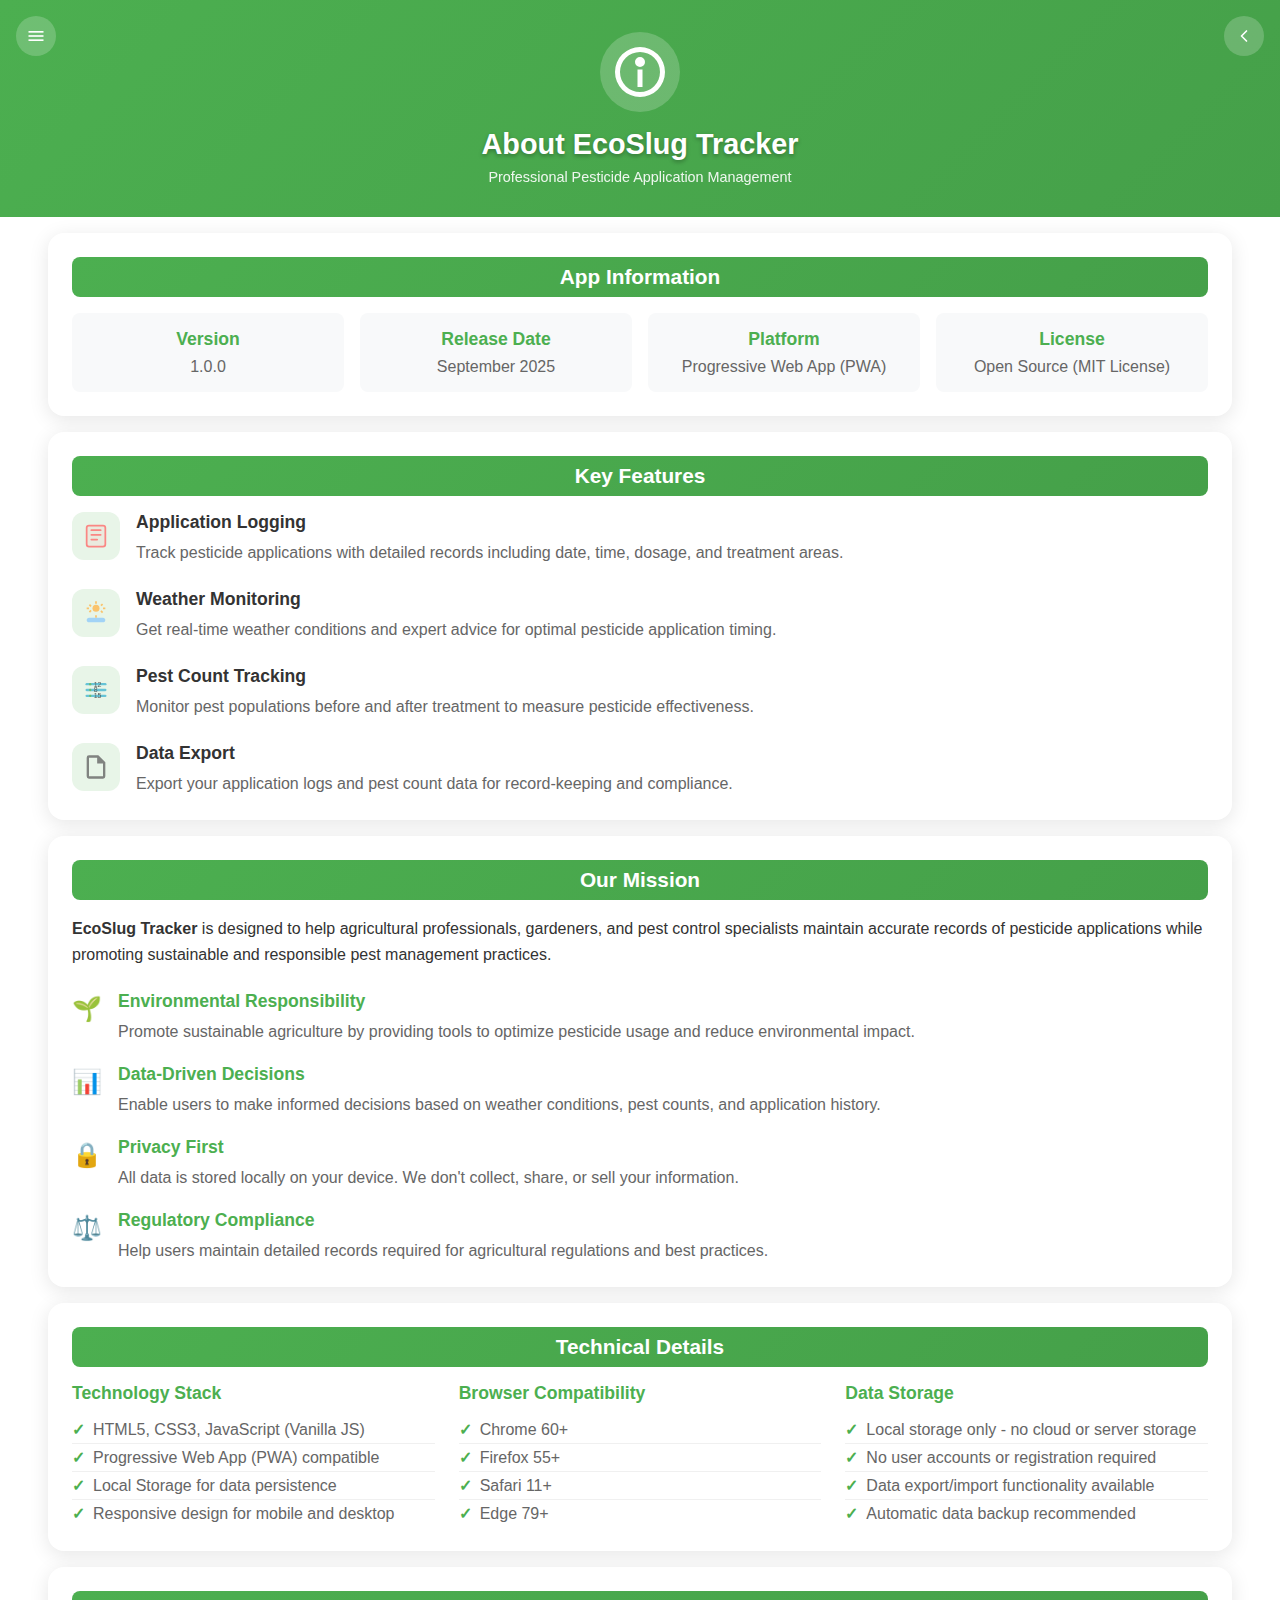
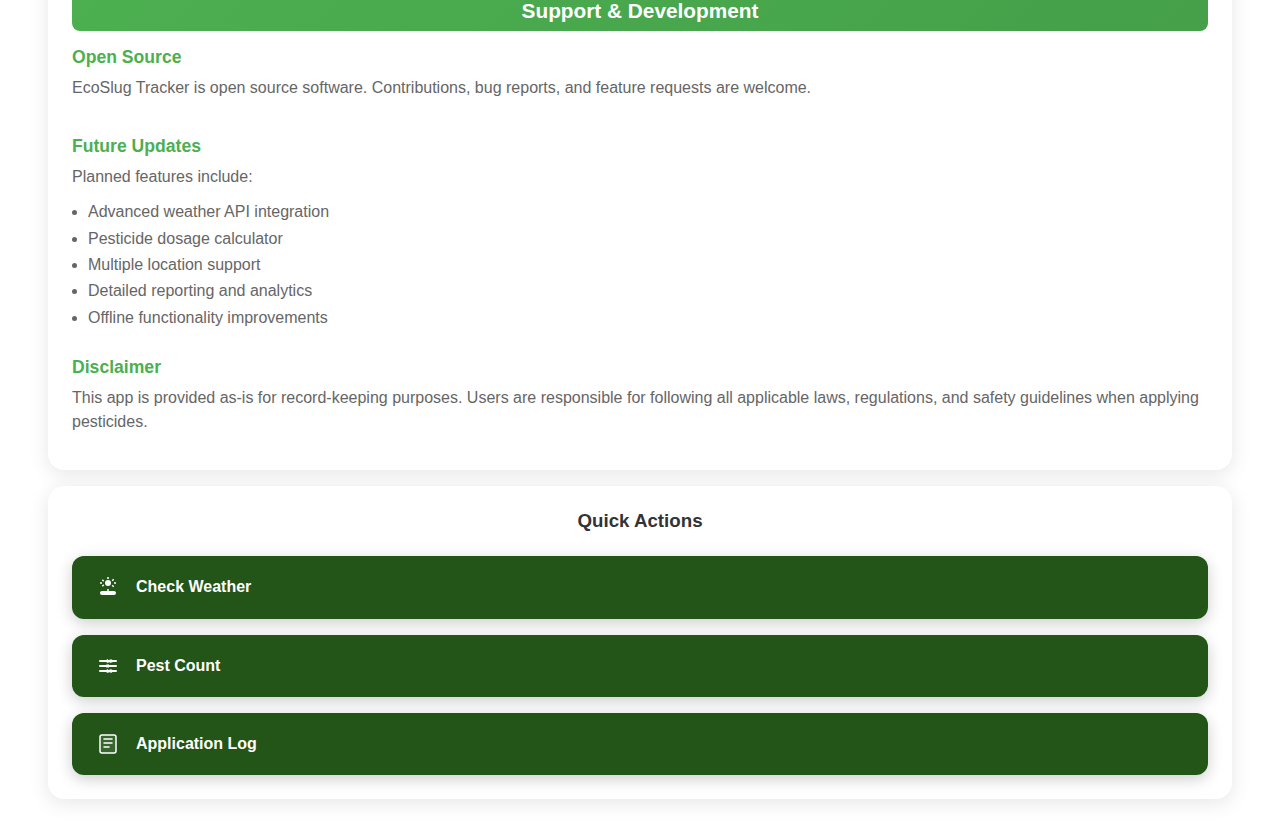
<file: about.html>
<!DOCTYPE html>
<html lang="en">
<head>
    <meta charset="UTF-8">
    <meta name="viewport" content="width=device-width, initial-scale=1.0">
    <title>EcoSlug Tracker - About</title>
    <script>
        // Immediate theme initialization to prevent FOUC
        (function() {
            try {
                const theme = localStorage.getItem('theme') || 'system';
                const root = document.documentElement;
                
                // Remove any existing theme attributes first
                root.removeAttribute('data-theme');
                
                if (theme === 'light') {
                    root.setAttribute('data-theme', 'light');
                } else if (theme === 'dark') {
                    root.setAttribute('data-theme', 'dark');
                } else if (theme === 'system') {
                    // For system theme, check media query and set explicitly
                    if (window.matchMedia && window.matchMedia('(prefers-color-scheme: dark)').matches) {
                        root.setAttribute('data-theme', 'dark');
                    } else {
                        root.setAttribute('data-theme', 'light');
                    }
                }
            } catch (e) {
                // Fallback to light theme if localStorage fails
                document.documentElement.setAttribute('data-theme', 'light');
            }
        })();
    </script>
    <link rel="stylesheet" href="css/style.css">
</head>
<body>
    <div class="container">
        <header class="header">
            <button class="menu-button" onclick="toggleMenu()" title="Menu">
                <img src="images/menu-icon.svg" alt="Menu" style="width: 20px; height: 20px;">
            </button>
            
            <!-- Dropdown Menu -->
            <div id="menuDropdown" class="menu-dropdown">
                <button class="menu-item" onclick="openSettings()">
                    <img src="images/settings-icon.svg" alt="Settings" class="menu-item-icon">
                    Settings
                </button>
                <button class="menu-item" onclick="openAbout()">
                    <img src="images/about-icon.svg" alt="About" class="menu-item-icon">
                    About
                </button>
                <button class="menu-item" onclick="openTerms()">
                    <img src="images/terms-icon.svg" alt="Terms" class="menu-item-icon">
                    Terms and Conditions
                </button>
            </div>
            
            <!-- Menu Overlay -->
            <div id="menuOverlay" class="menu-overlay" onclick="closeMenu()"></div>
            
            <button class="back-button" onclick="navigateHome()" title="Back to Home">
                <img src="images/back-icon.svg" alt="Back" style="width: 20px; height: 20px;">
            </button>
            <div class="logo-container">
                <div class="logo-placeholder">
                    <img src="images/about-icon.svg" alt="About" class="logo-icon" style="width: 60px; height: 60px; filter: brightness(0) invert(1);">
                </div>
            </div>
            <h1 class="app-title">About EcoSlug Tracker</h1>
            <p class="app-subtitle">Professional Pesticide Application Management</p>
        </header>

        <main class="about-container">
            <!-- App Information -->
            <div class="about-section">
                <div class="about-title">
                    App Information
                </div>
                
                <div class="about-content">
                    <div class="info-item">
                        <h3>Version</h3>
                        <p>1.0.0</p>
                    </div>
                    
                    <div class="info-item">
                        <h3>Release Date</h3>
                        <p>September 2025</p>
                    </div>
                    
                    <div class="info-item">
                        <h3>Platform</h3>
                        <p>Progressive Web App (PWA)</p>
                    </div>
                    
                    <div class="info-item">
                        <h3>License</h3>
                        <p>Open Source (MIT License)</p>
                    </div>
                </div>
            </div>

            <!-- Features Overview -->
            <div class="about-section">
                <div class="about-title">
                    Key Features
                </div>
                
                <div class="feature-list">
                    <div class="feature-item">
                        <div class="feature-icon">
                            <img src="images/log-icon.svg" alt="Logging" class="feature-image">
                        </div>
                        <div class="feature-content">
                            <h4>Application Logging</h4>
                            <p>Track pesticide applications with detailed records including date, time, dosage, and treatment areas.</p>
                        </div>
                    </div>
                    
                    <div class="feature-item">
                        <div class="feature-icon">
                            <img src="images/weather-icon.svg" alt="Weather" class="feature-image">
                        </div>
                        <div class="feature-content">
                            <h4>Weather Monitoring</h4>
                            <p>Get real-time weather conditions and expert advice for optimal pesticide application timing.</p>
                        </div>
                    </div>
                    
                    <div class="feature-item">
                        <div class="feature-icon">
                            <img src="images/pest-icon.svg" alt="Pest Count" class="feature-image">
                        </div>
                        <div class="feature-content">
                            <h4>Pest Count Tracking</h4>
                            <p>Monitor pest populations before and after treatment to measure pesticide effectiveness.</p>
                        </div>
                    </div>
                    
                    <div class="feature-item">
                        <div class="feature-icon">
                            <img src="images/terms-icon.svg" alt="Data Export" class="feature-image">
                        </div>
                        <div class="feature-content">
                            <h4>Data Export</h4>
                            <p>Export your application logs and pest count data for record-keeping and compliance.</p>
                        </div>
                    </div>
                </div>
            </div>

            <!-- Purpose & Mission -->
            <div class="about-section">
                <div class="about-title">
                    Our Mission
                </div>
                
                <div class="mission-content">
                    <p><strong>EcoSlug Tracker</strong> is designed to help agricultural professionals, gardeners, and pest control specialists maintain accurate records of pesticide applications while promoting sustainable and responsible pest management practices.</p>
                    
                    <div class="mission-points">
                        <div class="mission-point">
                            <span class="point-icon">🌱</span>
                            <div>
                                <h4>Environmental Responsibility</h4>
                                <p>Promote sustainable agriculture by providing tools to optimize pesticide usage and reduce environmental impact.</p>
                            </div>
                        </div>
                        
                        <div class="mission-point">
                            <span class="point-icon">📊</span>
                            <div>
                                <h4>Data-Driven Decisions</h4>
                                <p>Enable users to make informed decisions based on weather conditions, pest counts, and application history.</p>
                            </div>
                        </div>
                        
                        <div class="mission-point">
                            <span class="point-icon">🔒</span>
                            <div>
                                <h4>Privacy First</h4>
                                <p>All data is stored locally on your device. We don't collect, share, or sell your information.</p>
                            </div>
                        </div>
                        
                        <div class="mission-point">
                            <span class="point-icon">⚖️</span>
                            <div>
                                <h4>Regulatory Compliance</h4>
                                <p>Help users maintain detailed records required for agricultural regulations and best practices.</p>
                            </div>
                        </div>
                    </div>
                </div>
            </div>

            <!-- Technical Information -->
            <div class="about-section">
                <div class="about-title">
                    Technical Details
                </div>
                
                <div class="tech-info">
                    <div class="tech-item">
                        <h4>Technology Stack</h4>
                        <ul>
                            <li>HTML5, CSS3, JavaScript (Vanilla JS)</li>
                            <li>Progressive Web App (PWA) compatible</li>
                            <li>Local Storage for data persistence</li>
                            <li>Responsive design for mobile and desktop</li>
                        </ul>
                    </div>
                    
                    <div class="tech-item">
                        <h4>Browser Compatibility</h4>
                        <ul>
                            <li>Chrome 60+</li>
                            <li>Firefox 55+</li>
                            <li>Safari 11+</li>
                            <li>Edge 79+</li>
                        </ul>
                    </div>
                    
                    <div class="tech-item">
                        <h4>Data Storage</h4>
                        <ul>
                            <li>Local storage only - no cloud or server storage</li>
                            <li>No user accounts or registration required</li>
                            <li>Data export/import functionality available</li>
                            <li>Automatic data backup recommended</li>
                        </ul>
                    </div>
                </div>
            </div>

            <!-- Support & Contact -->
            <div class="about-section">
                <div class="about-title">
                    Support & Development
                </div>
                
                <div class="support-content">
                    <div class="support-item">
                        <h4>Open Source</h4>
                        <p>EcoSlug Tracker is open source software. Contributions, bug reports, and feature requests are welcome.</p>
                    </div>
                    
                    <div class="support-item">
                        <h4>Future Updates</h4>
                        <p>Planned features include:</p>
                        <ul>
                            <li>Advanced weather API integration</li>
                            <li>Pesticide dosage calculator</li>
                            <li>Multiple location support</li>
                            <li>Detailed reporting and analytics</li>
                            <li>Offline functionality improvements</li>
                        </ul>
                    </div>
                    
                    <div class="support-item">
                        <h4>Disclaimer</h4>
                        <p>This app is provided as-is for record-keeping purposes. Users are responsible for following all applicable laws, regulations, and safety guidelines when applying pesticides.</p>
                    </div>
                </div>
            </div>

            <!-- Quick Actions -->
            <div class="about-section">
                <h3 style="text-align: center; margin-bottom: 1.5rem; color: #333;">Quick Actions</h3>
                <div class="button-group">
                    <button class="nav-button weather-button" onclick="navigateToWeather()">
                        <img src="images/weather-icon.svg" alt="Weather" class="button-icon">
                        <span class="button-text">Check Weather</span>
                    </button>
                    
                    <button class="nav-button pest-button" onclick="navigateToPestCount()">
                        <img src="images/pest-icon.svg" alt="Pest Count" class="button-icon">
                        <span class="button-text">Pest Count</span>
                    </button>

                    <button class="nav-button log-button" onclick="navigateToLog()">
                        <img src="images/log-icon.svg" alt="Log" class="button-icon">
                        <span class="button-text">Application Log</span>
                    </button>
                </div>
            </div>
        </main>
    </div>

    <script src="js/theme.js"></script>
    <script src="js/main.js"></script>
    <script>
        // About page specific functionality
        document.addEventListener('DOMContentLoaded', function() {
            // Add any about page specific initialization here
            console.log('About page loaded');
        });
    </script>
</body>
</html>
</file>
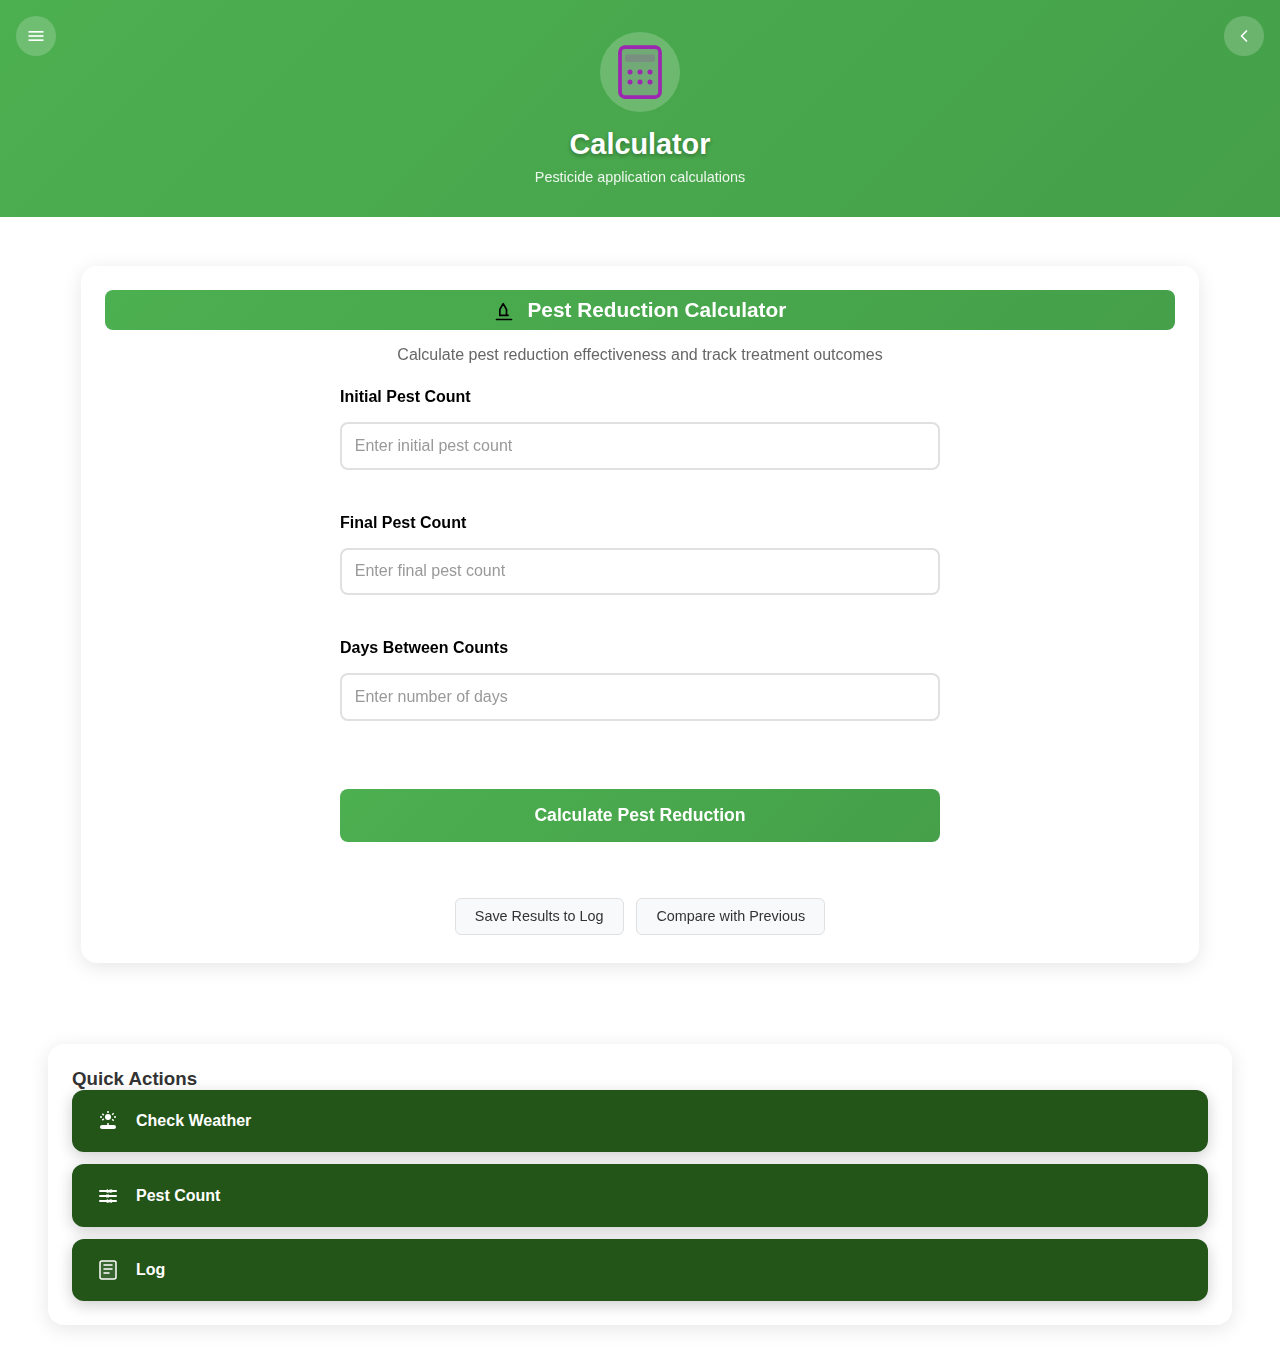
<file: calculator.html>
<!DOCTYPE html>
<html lang="en">
<head>
    <meta charset="UTF-8">
    <meta name="viewport" content="width=device-width, initial-scale=1.0">
    <title>EcoSlug Tracker - Calculator</title>
    <script>
        // Immediate theme initialization to prevent FOUC
        (function() {
            try {
                const theme = localStorage.getItem('theme') || 'system';
                const root = document.documentElement;
                
                // Remove any existing theme attributes first
                root.removeAttribute('data-theme');
                
                if (theme === 'light') {
                    root.setAttribute('data-theme', 'light');
                } else if (theme === 'dark') {
                    root.setAttribute('data-theme', 'dark');
                } else if (theme === 'system') {
                    // For system theme, check media query and set explicitly
                    if (window.matchMedia && window.matchMedia('(prefers-color-scheme: dark)').matches) {
                        root.setAttribute('data-theme', 'dark');
                    } else {
                        root.setAttribute('data-theme', 'light');
                    }
                }
            } catch (e) {
                // Fallback to light theme if localStorage fails
                document.documentElement.setAttribute('data-theme', 'light');
            }
        })();
    </script>
    <link rel="stylesheet" href="css/style.css">
</head>
<body>
    <div class="container">
        <header class="header">
            <button class="menu-button" onclick="toggleMenu()" title="Menu">
                <img src="images/menu-icon.svg" alt="Menu" style="width: 20px; height: 20px;">
            </button>
            
            <!-- Dropdown Menu -->
            <div id="menuDropdown" class="menu-dropdown">
                <button class="menu-item" onclick="openSettings()">
                    <img src="images/settings-icon.svg" alt="Settings" class="menu-item-icon">
                    Settings
                </button>
                <button class="menu-item" onclick="openAbout()">
                    <img src="images/about-icon.svg" alt="About" class="menu-item-icon">
                    About
                </button>
                <button class="menu-item" onclick="openTerms()">
                    <img src="images/terms-icon.svg" alt="Terms" class="menu-item-icon">
                    Terms and Conditions
                </button>
            </div>
            
            <!-- Menu Overlay -->
            <div id="menuOverlay" class="menu-overlay" onclick="closeMenu()"></div>
            
            <button class="back-button" onclick="navigateHome()" title="Back to Home">
                <img src="images/back-icon.svg" alt="Back" style="width: 20px; height: 20px;">
            </button>
            <div class="logo-container">
                <div class="logo-placeholder">
                    <img src="images/calculator-icon.svg" alt="Calculator" class="logo-icon" style="width: 60px; height: 60px;">
                </div>
            </div>
            <h1 class="app-title">Calculator</h1>
            <p class="app-subtitle">Pesticide application calculations</p>
        </header>

        <main class="calculator-main">

            <!-- Pest Reduction Calculator -->
            <div id="pestReductionCalculator" class="calculator-section active">
                <div class="category-section">
                    <div class="category-title" style="background: linear-gradient(135deg, #4CAF50 0%, #45a049 100%);">
                        <img src="images/effectiveness-icon.svg" alt="Pest Reduction" class="calc-icon"> Pest Reduction Calculator
                    </div>
                    <p style="text-align: center; margin-bottom: 1.5rem; color: var(--text-secondary);">Calculate pest reduction effectiveness and track treatment outcomes</p>
                    
                    <div class="calc-form">
                        <div class="input-group">
                            <label for="pestsBefore">Initial Pest Count</label>
                            <input type="number" id="pestsBefore" placeholder="Enter initial pest count" min="0" step="1">
                        </div>
                        
                        <div class="input-group">
                            <label for="pestsAfter">Final Pest Count</label>
                            <input type="number" id="pestsAfter" placeholder="Enter final pest count" min="0" step="1">
                        </div>
                        
                        <div class="input-group">
                            <label for="daysElapsed">Days Between Counts</label>
                            <input type="number" id="daysElapsed" placeholder="Enter number of days" min="1" step="1">
                        </div>
                    
                    <button class="calc-button" onclick="calculatePestReduction()">Calculate Pest Reduction</button>
                    
                    <div id="pestReductionResults" class="calc-results"></div>
                    
                    <div class="effectiveness-actions">
                        <button class="secondary-button" onclick="savePestReductionData()">Save Results to Log</button>
                        <button class="secondary-button" onclick="comparePestReduction()">Compare with Previous</button>
                    </div>
                    </div>
                </div>
            </div>
            
            <!-- Quick Actions -->
            <div class="quick-actions">
                <h3>Quick Actions</h3>
                <div class="button-group">
                    <button class="nav-button weather-button" onclick="navigateToWeather()">
                        <img src="images/weather-icon.svg" alt="Weather" class="button-icon">
                        <span class="button-text">Check Weather</span>
                    </button>
                    
                    <button class="nav-button pest-button" onclick="navigateToPestCount()">
                        <img src="images/pest-icon.svg" alt="Pest Count" class="button-icon">
                        <span class="button-text">Pest Count</span>
                    </button>

                    <button class="nav-button log-button" onclick="navigateToLog()">
                        <img src="images/log-icon.svg" alt="Log" class="button-icon">
                        <span class="button-text">Log</span>
                    </button>
                </div>
            </div>
        </main>
    </div>

    <script src="js/theme.js"></script>
    <script src="js/main.js"></script>
    <script>
        // Calculator JavaScript Functionality
        
        // Unit conversion factors
        const conversionFactors = {
            // Area conversions
            area: {
                sqm: 1,
                sqft: 0.092903,
                hectare: 10000,
                acre: 4046.86
            },
            // Weight conversions to grams
            weight: {
                g: 1,
                kg: 1000,
                lb: 453.592,
                oz: 28.3495
            },
            // Volume conversions to milliliters
            volume: {
                ml: 1,
                l: 1000
            },
            // Application rate conversions
            appRate: {
                'g_per_sqm': { weight: 1, area: 1 },
                'kg_per_hectare': { weight: 1000, area: 10000 },
                'lb_per_acre': { weight: 453.592, area: 4046.86 },
                'oz_per_sqft': { weight: 28.3495, area: 0.092903 }
            }
        };
        
        // Navigation between calculators (simplified for single calculator)
        function showCalculator(type) {
            // Single calculator is always active
            document.getElementById('pestReductionCalculator').classList.add('active');
        }
        
        // Utility functions
        function formatNumber(num, decimals = 2) {
            return parseFloat(num).toFixed(decimals);
        }
        
        function showResults(containerId, results) {
            const container = document.getElementById(containerId);
            container.innerHTML = results;
            container.classList.add('show');
        }
        
        // Pest Reduction Calculator
        function calculatePestReduction() {
            try {
                const pestsBefore = parseInt(document.getElementById('pestsBefore').value);
                const pestsAfter = parseInt(document.getElementById('pestsAfter').value);
                const daysElapsed = parseInt(document.getElementById('daysElapsed').value);
                
                if (isNaN(pestsBefore) || isNaN(pestsAfter) || isNaN(daysElapsed)) {
                    alert('Please enter valid numbers for all required fields');
                    return;
                }
                
                if (pestsBefore < 0 || pestsAfter < 0 || daysElapsed <= 0) {
                    alert('Please enter positive numbers for pest counts and days');
                    return;
                }
                
                // Calculate effectiveness metrics
                const pestsReduced = pestsBefore - pestsAfter;
                const effectivenessPercent = pestsBefore > 0 ? (pestsReduced / pestsBefore) * 100 : 0;
                const reductionRate = pestsReduced / daysElapsed; // Average pests eliminated per day
                
                // Determine effectiveness rating
                let rating = 'Poor';
                let ratingColor = '#FF6B6B';
                if (effectivenessPercent >= 90) {
                    rating = 'Excellent';
                    ratingColor = '#4CAF50';
                } else if (effectivenessPercent >= 75) {
                    rating = 'Good';
                    ratingColor = '#8BC34A';
                } else if (effectivenessPercent >= 50) {
                    rating = 'Fair';
                    ratingColor = '#FF9500';
                }
                
                const results = `
                    <h3><img src="images/results-icon.svg" alt="Results" style="width: 20px; height: 20px; margin-right: 8px; vertical-align: middle; filter: var(--icon-filter);"> Pest Reduction Analysis</h3>
                    <div class="result-item">
                        <span class="result-label">Initial Count:</span>
                        <span class="result-value" style="color: #000000;">${pestsBefore}</span>
                    </div>
                    <div class="result-item">
                        <span class="result-label">Final Count:</span>
                        <span class="result-value" style="color: #000000;">${pestsAfter}</span>
                    </div>
                    <div class="result-item">
                        <span class="result-label">Days Elapsed:</span>
                        <span class="result-value" style="color: #000000;">${daysElapsed} days</span>
                    </div>
                    <div class="result-item result-highlight">
                        <span class="result-label">Pests Reduced:</span>
                        <span class="result-value">${pestsReduced}</span>
                    </div>
                    <div class="result-item result-highlight">
                        <span class="result-label">Effectiveness:</span>
                        <span class="result-value" style="color: ${ratingColor}">${formatNumber(effectivenessPercent)}% (${rating})</span>
                    </div>
                    <div class="result-item">
                        <span class="result-label">Daily Reduction Rate:</span>
                        <span class="result-value">${formatNumber(reductionRate, 1)} pests/day</span>
                    </div>
                `;
                
                showResults('pestReductionResults', results);
                
                // Store results for saving
                window.currentPestReductionData = {
                    date: new Date().toISOString().split('T')[0],
                    pestsBefore: pestsBefore,
                    pestsAfter: pestsAfter,
                    daysElapsed: daysElapsed,
                    effectiveness: effectivenessPercent,
                    rating: rating
                };
                
            } catch (error) {
                console.error('Pest reduction calculation error:', error);
                alert('Error calculating pest reduction. Please check your inputs.');
            }
        }
        
        // Save pest reduction data to local storage
        function savePestReductionData() {
            if (!window.currentPestReductionData) {
                alert('Please calculate pest reduction first');
                return;
            }
            
            try {
                // Get existing pest reduction data
                const existingData = JSON.parse(localStorage.getItem('pestReductionData') || '[]');
                
                // Add new data
                existingData.push({
                    ...window.currentPestReductionData,
                    id: Date.now(),
                    timestamp: new Date().toISOString()
                });
                
                // Save to localStorage
                localStorage.setItem('pestReductionData', JSON.stringify(existingData));
                
                alert('Pest reduction data saved successfully!');
                
            } catch (error) {
                console.error('Error saving pest reduction data:', error);
                alert('Error saving data. Please try again.');
            }
        }
        
        // Compare with previous pest reduction data
        function comparePestReduction() {
            if (!window.currentPestReductionData) {
                alert('Please calculate pest reduction first');
                return;
            }
            
            try {
                const existingData = JSON.parse(localStorage.getItem('pestReductionData') || '[]');
                
                if (existingData.length === 0) {
                    alert('No previous pest reduction data found to compare with.');
                    return;
                }
                
                // Use all previous treatments for comparison
                const allTreatments = existingData;
                
                if (allTreatments.length === 0) {
                    alert('No previous treatment data found.');
                    return;
                }
                
                // Calculate averages
                const avgEffectiveness = allTreatments.reduce((sum, data) => sum + data.effectiveness, 0) / allTreatments.length;
                const bestEffectiveness = Math.max(...allTreatments.map(data => data.effectiveness));
                const worstEffectiveness = Math.min(...allTreatments.map(data => data.effectiveness));
                
                const current = window.currentPestReductionData.effectiveness;
                const comparison = current > avgEffectiveness ? 'above' : 'below';
                const comparisonColor = current > avgEffectiveness ? '#4CAF50' : '#FF9500';
                
                const comparisonResults = `
                    <h3><img src="images/results-icon.svg" alt="Results" style="width: 20px; height: 20px; margin-right: 8px; vertical-align: middle; filter: var(--icon-filter);"> Performance Comparison</h3>
                    <div class="result-item">
                        <span class="result-label">Current Effectiveness:</span>
                        <span class="result-value">${formatNumber(current)}%</span>
                    </div>
                    <div class="result-item">
                        <span class="result-label">Average (${allTreatments.length} treatments):</span>
                        <span class="result-value">${formatNumber(avgEffectiveness)}%</span>
                    </div>
                    <div class="result-item">
                        <span class="result-label">Best Previous:</span>
                        <span class="result-value">${formatNumber(bestEffectiveness)}%</span>
                    </div>
                    <div class="result-item">
                        <span class="result-label">Worst Previous:</span>
                        <span class="result-value">${formatNumber(worstEffectiveness)}%</span>
                    </div>
                    <div class="result-item result-highlight">
                        <span class="result-label">Performance:</span>
                        <span class="result-value" style="color: ${comparisonColor}">
                            ${formatNumber(Math.abs(current - avgEffectiveness))}% ${comparison} average
                        </span>
                    </div>
                `;
                
                // Show comparison in the results area
                showResults('pestReductionResults', comparisonResults);
                
            } catch (error) {
                console.error('Error comparing pest reduction:', error);
                alert('Error comparing data. Please try again.');
            }
        }
        
        // Initialize calculator on page load
        document.addEventListener('DOMContentLoaded', function() {
            // Show pest reduction calculator by default
            showCalculator('pestReduction');
        });
        
    </script>
</body>
</html>
</file>
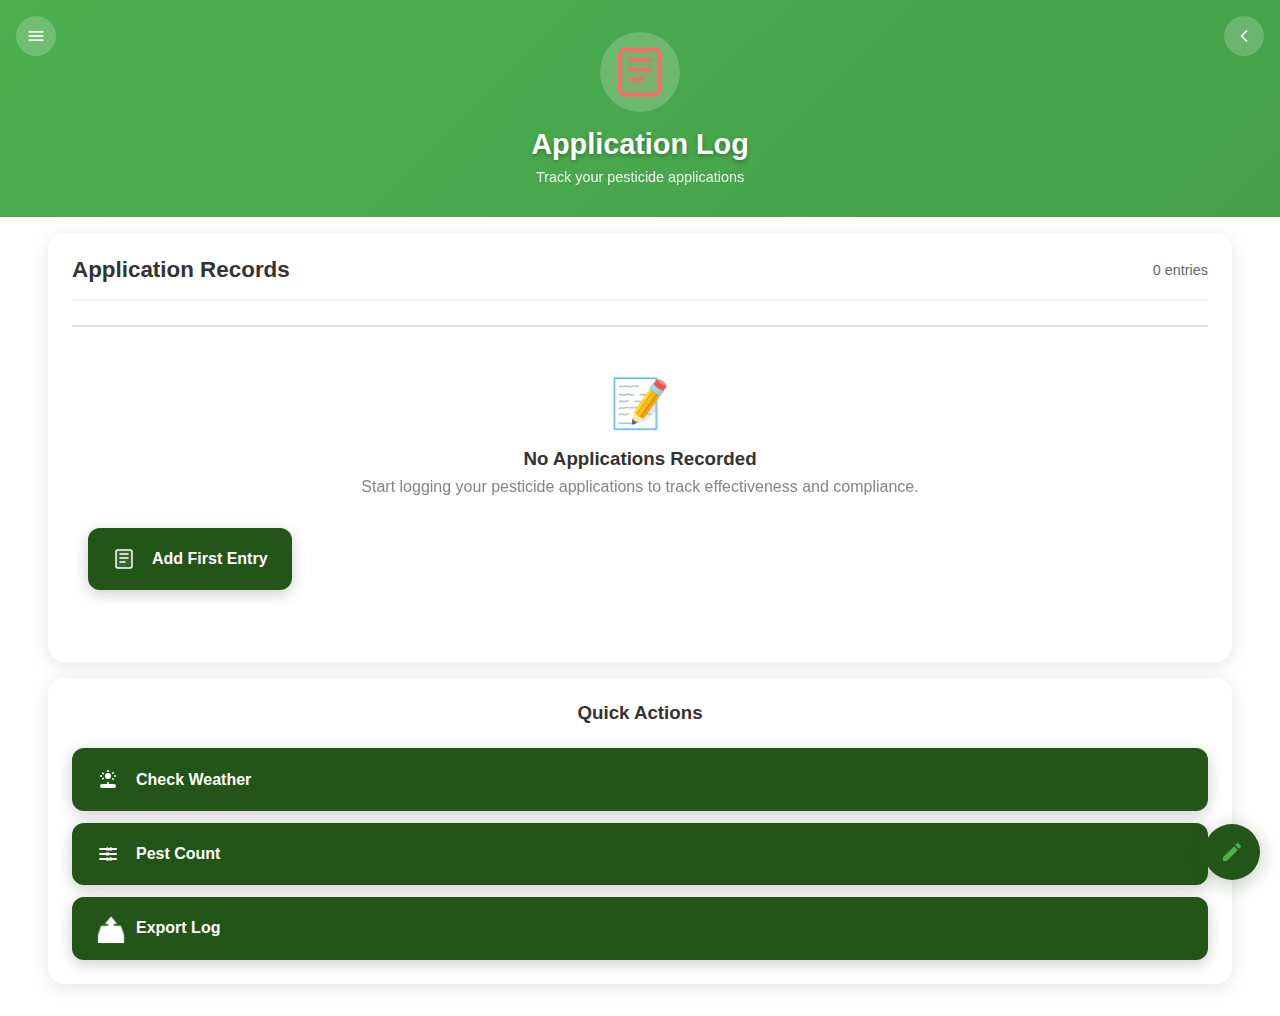
<file: log.html>
<!DOCTYPE html>
<html lang="en">
<head>
    <meta charset="UTF-8">
    <meta name="viewport" content="width=device-width, initial-scale=1.0">
    <title>EcoSlug Tracker - Application Log</title>
    <script>
        // Immediate theme initialization to prevent FOUC
        (function() {
            try {
                const theme = localStorage.getItem('theme') || 'system';
                const root = document.documentElement;
                
                // Remove any existing theme attributes first
                root.removeAttribute('data-theme');
                
                if (theme === 'light') {
                    root.setAttribute('data-theme', 'light');
                } else if (theme === 'dark') {
                    root.setAttribute('data-theme', 'dark');
                } else if (theme === 'system') {
                    // For system theme, check media query and set explicitly
                    if (window.matchMedia && window.matchMedia('(prefers-color-scheme: dark)').matches) {
                        root.setAttribute('data-theme', 'dark');
                    } else {
                        root.setAttribute('data-theme', 'light');
                    }
                }
            } catch (e) {
                // Fallback to light theme if localStorage fails
                document.documentElement.setAttribute('data-theme', 'light');
            }
        })();
    </script>
    <link rel="stylesheet" href="css/style.css">
</head>
<body class="log-page">
    <div class="container">
        <header class="header">
            <button class="menu-button" onclick="toggleMenu()" title="Menu">
                <img src="images/menu-icon.svg" alt="Menu" style="width: 20px; height: 20px;">
            </button>
            
            <!-- Dropdown Menu -->
            <div id="menuDropdown" class="menu-dropdown">
                <button class="menu-item" onclick="openSettings()">
                    <img src="images/settings-icon.svg" alt="Settings" class="menu-item-icon">
                    Settings
                </button>
                <button class="menu-item" onclick="openAbout()">
                    <img src="images/about-icon.svg" alt="About" class="menu-item-icon">
                    About
                </button>
                <button class="menu-item" onclick="openTerms()">
                    <img src="images/terms-icon.svg" alt="Terms" class="menu-item-icon">
                    Terms and Conditions
                </button>
            </div>
            
            <!-- Menu Overlay -->
            <div id="menuOverlay" class="menu-overlay" onclick="closeMenu()"></div>
            
            <button class="back-button" onclick="navigateHome()" title="Back to Home">
                <img src="images/back-icon.svg" alt="Back" style="width: 20px; height: 20px;">
            </button>
            <div class="logo-container">
                <div class="logo-placeholder">
                    <img src="images/log-icon.svg" alt="Log" class="logo-icon" style="width: 60px; height: 60px;">
                </div>
            </div>
            <h1 class="app-title">Application Log</h1>
            <p class="app-subtitle">Track your pesticide applications</p>
        </header>

        <main class="log-container">
            <!-- Success/Error Messages -->
            <div id="messageContainer" style="display: none;"></div>

            <!-- Log Table -->
            <div class="log-table-container">
                <div class="log-header">
                    <h3>Application Records</h3>
                    <div class="log-stats">
                        <span id="totalEntries">0 entries</span>
                    </div>
                </div>

                <div class="table-wrapper">
                    <table class="log-table" id="logTable">
                        <thead>
                            <tr>
                                <th>Entry #</th>
                                <th>Date Applied</th>
                                <th>Time Applied</th>
                                <th>Plant/Area Treated</th>
                                <th>Dosage/Amount</th>
                                <th>Notes/Remarks</th>
                                <th class="actions-column" style="display: none;">Actions</th>
                            </tr>
                        </thead>
                        <tbody id="logTableBody">
                            <!-- Entries will be populated by JavaScript -->
                        </tbody>
                    </table>
                </div>

                <!-- Empty State -->
                <div id="emptyState" class="empty-state" style="display: none;">
                    <div class="empty-icon">📝</div>
                    <h3>No Applications Recorded</h3>
                    <p>Start logging your pesticide applications to track effectiveness and compliance.</p>
                    <button class="nav-button log-button" onclick="showEditModal()">
                        <img src="images/log-icon.svg" alt="Add" class="button-icon">
                        <span class="button-text">Add First Entry</span>
                    </button>
                </div>
            </div>

            <!-- Quick Actions -->
            <div class="quick-actions">
                <h3 style="text-align: center; margin-bottom: 1.5rem; color: #333;">Quick Actions</h3>
                <div class="button-group">
                    <button class="nav-button weather-button" onclick="navigateToWeather()">
                        <img src="images/weather-icon.svg" alt="Weather" class="button-icon">
                        <span class="button-text">Check Weather</span>
                    </button>
                    
                    <button class="nav-button pest-button" onclick="navigateToPestCount()">
                        <img src="images/pest-icon.svg" alt="Pest Count" class="button-icon">
                        <span class="button-text">Pest Count</span>
                    </button>

                    <button class="nav-button" onclick="exportLogData()" style="background: #235418;">
                        <span class="button-icon">📤</span>
                        <span class="button-text">Export Log</span>
                    </button>
                </div>
            </div>

            <!-- Edit Button (Bottom Right) -->
            <button id="editButton" class="edit-fab" onclick="toggleEditMode()" title="Edit Log">
                <img src="images/edit-icon.svg" alt="Edit" style="width: 24px; height: 24px;">
            </button>

            <!-- Add Entry Button (shows in edit mode) -->
            <button id="addButton" class="add-fab" onclick="showEditModal()" title="Add Entry" style="display: none;">
                <span style="font-size: 24px; color: white;">+</span>
            </button>
        </main>
    </div>

    <!-- Edit/Add Entry Modal -->
    <div id="editModal" class="modal" style="display: none;">
        <div class="modal-content">
            <div class="modal-header">
                <h3 id="modalTitle">Add New Entry</h3>
                <button class="modal-close" onclick="hideEditModal()">&times;</button>
            </div>
            <div class="modal-body">
                <form id="entryForm">
                    <input type="hidden" id="entryId" value="">
                    
                    <div class="form-group">
                        <label for="dateApplied">Date Applied:</label>
                        <input type="date" id="dateApplied" required>
                    </div>
                    
                    <div class="form-group">
                        <label for="timeApplied">Time Applied:</label>
                        <input type="time" id="timeApplied" required>
                    </div>
                    
                    <div class="form-group">
                        <label for="plantArea">Plant/Area Treated:</label>
                        <input type="text" id="plantArea" placeholder="e.g., Garden bed A, Tomato plants" required>
                    </div>
                    
                    <div class="form-group">
                        <label for="dosageAmount">Dosage/Amount:</label>
                        <input type="text" id="dosageAmount" placeholder="e.g., 50ml per 1L water" required>
                    </div>
                    
                    <div class="form-group">
                        <label for="notesRemarks">Notes/Remarks:</label>
                        <textarea id="notesRemarks" rows="3" placeholder="Additional notes, weather conditions, etc."></textarea>
                    </div>
                </form>
            </div>
            <div class="modal-footer">
                <button type="button" class="btn-cancel" onclick="hideEditModal()">Cancel</button>
                <button type="button" class="btn-save" onclick="saveEntry()">Save Entry</button>
            </div>
        </div>
    </div>

    <!-- Modal Overlay -->
    <div id="modalOverlay" class="modal-overlay" style="display: none;" onclick="hideEditModal()"></div>

    <script src="js/theme.js"></script>
    <script src="js/main.js"></script>
    <script src="js/log.js"></script>
</body>
</html>
</file>
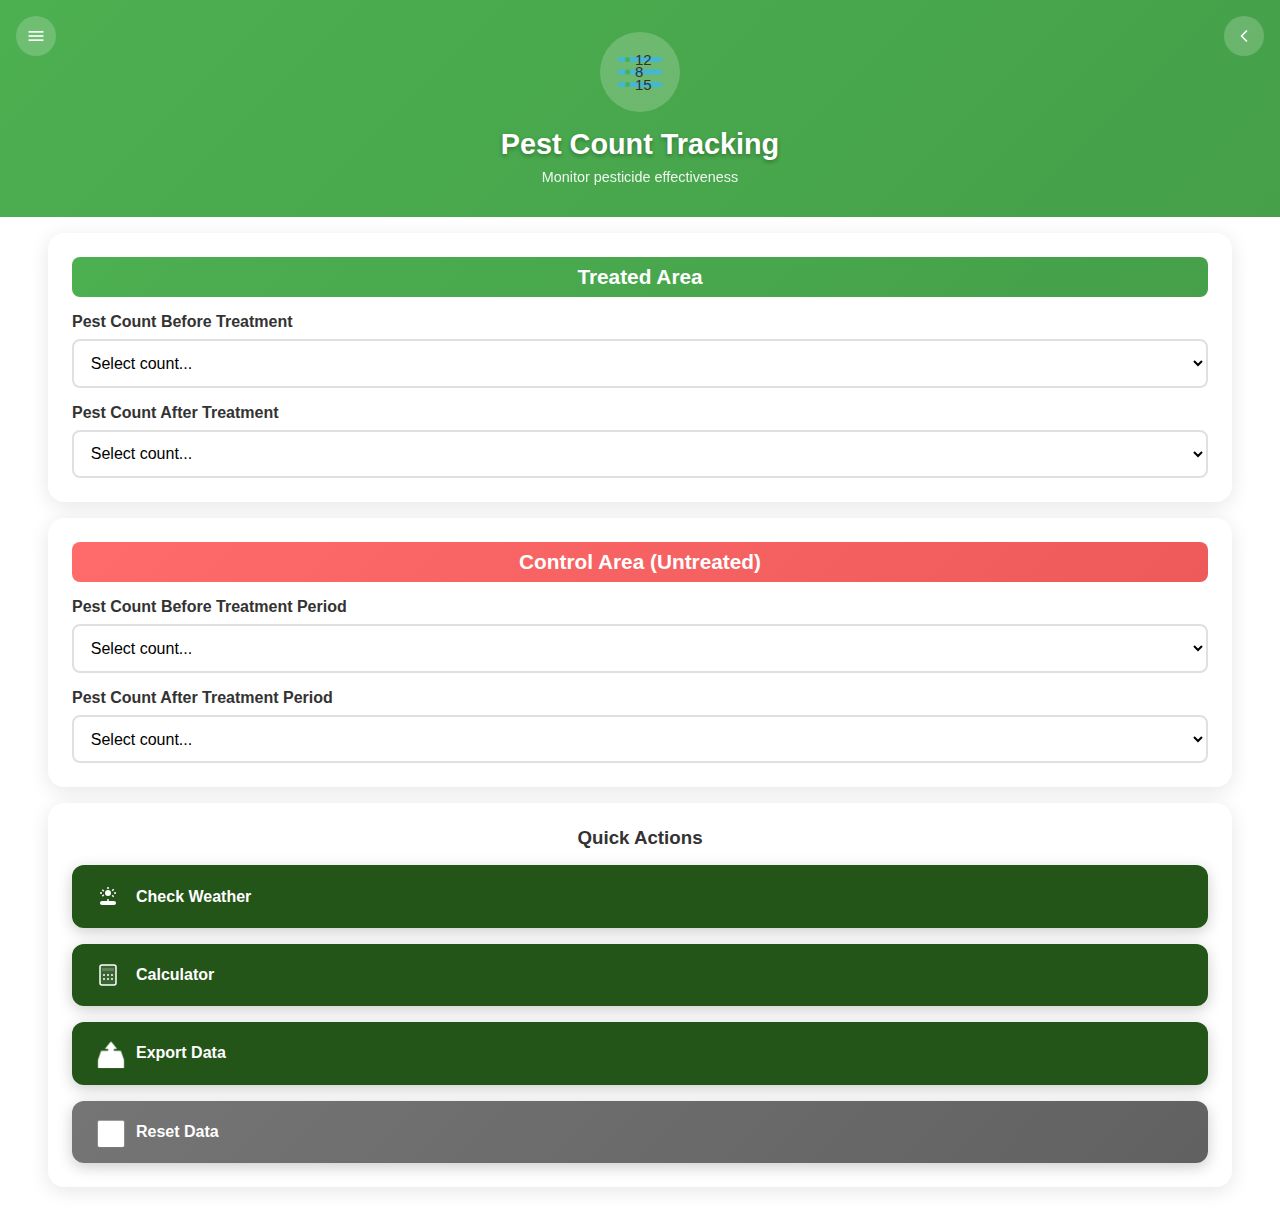
<file: pest-count.html>
<!DOCTYPE html>
<html lang="en">
<head>
    <meta charset="UTF-8">
    <meta name="viewport" content="width=device-width, initial-scale=1.0">
    <title>EcoSlug Tracker - Pest Count</title>
    <script>
        // Immediate theme initialization to prevent FOUC
        (function() {
            try {
                const theme = localStorage.getItem('theme') || 'system';
                const root = document.documentElement;
                
                // Remove any existing theme attributes first
                root.removeAttribute('data-theme');
                
                if (theme === 'light') {
                    root.setAttribute('data-theme', 'light');
                } else if (theme === 'dark') {
                    root.setAttribute('data-theme', 'dark');
                } else if (theme === 'system') {
                    // For system theme, check media query and set explicitly
                    if (window.matchMedia && window.matchMedia('(prefers-color-scheme: dark)').matches) {
                        root.setAttribute('data-theme', 'dark');
                    } else {
                        root.setAttribute('data-theme', 'light');
                    }
                }
            } catch (e) {
                // Fallback to light theme if localStorage fails
                document.documentElement.setAttribute('data-theme', 'light');
            }
        })();
    </script>
    <link rel="stylesheet" href="css/style.css">
</head>
<body>
    <div class="container">
        <header class="header">
            <button class="menu-button" onclick="toggleMenu()" title="Menu">
                <img src="images/menu-icon.svg" alt="Menu" style="width: 20px; height: 20px;">
            </button>
            
            <!-- Dropdown Menu -->
            <div id="menuDropdown" class="menu-dropdown">
                <button class="menu-item" onclick="openSettings()">
                    <img src="images/settings-icon.svg" alt="Settings" class="menu-item-icon">
                    Settings
                </button>
                <button class="menu-item" onclick="openAbout()">
                    <img src="images/about-icon.svg" alt="About" class="menu-item-icon">
                    About
                </button>
                <button class="menu-item" onclick="openTerms()">
                    <img src="images/terms-icon.svg" alt="Terms" class="menu-item-icon">
                    Terms and Conditions
                </button>
            </div>
            
            <!-- Menu Overlay -->
            <div id="menuOverlay" class="menu-overlay" onclick="closeMenu()"></div>
            
            <button class="back-button" onclick="navigateHome()" title="Back to Home">
                <img src="images/back-icon.svg" alt="Back" style="width: 20px; height: 20px;">
            </button>
            <div class="logo-container">
                <div class="logo-placeholder">
                    <img src="images/pest-icon.svg" alt="Pest Count" class="logo-icon" style="width: 60px; height: 60px;">
                </div>
            </div>
            <h1 class="app-title">Pest Count Tracking</h1>
            <p class="app-subtitle">Monitor pesticide effectiveness</p>
        </header>

        <main class="pest-count-container">
            <!-- Treated Category -->
            <div class="category-section">
                <div class="category-title treated-title">
                    Treated Area
                </div>
                
                <div class="dropdown-group">
                    <div class="dropdown-item">
                        <label class="dropdown-label" for="treatedBefore">
                            Pest Count Before Treatment
                        </label>
                        <select 
                            class="dropdown-select" 
                            id="treatedBefore" 
                            data-category="treated" 
                            data-timing="before"
                        >
                            <!-- Options will be populated by JavaScript -->
                        </select>
                    </div>
                    
                    <div class="dropdown-item">
                        <label class="dropdown-label" for="treatedAfter">
                            Pest Count After Treatment
                        </label>
                        <select 
                            class="dropdown-select" 
                            id="treatedAfter" 
                            data-category="treated" 
                            data-timing="after"
                        >
                            <!-- Options will be populated by JavaScript -->
                        </select>
                    </div>
                </div>
            </div>

            <!-- Control Category -->
            <div class="category-section">
                <div class="category-title control-title">
                    Control Area (Untreated)
                </div>
                
                <div class="dropdown-group">
                    <div class="dropdown-item">
                        <label class="dropdown-label" for="controlBefore">
                            Pest Count Before Treatment Period
                        </label>
                        <select 
                            class="dropdown-select" 
                            id="controlBefore" 
                            data-category="control" 
                            data-timing="before"
                        >
                            <!-- Options will be populated by JavaScript -->
                        </select>
                    </div>
                    
                    <div class="dropdown-item">
                        <label class="dropdown-label" for="controlAfter">
                            Pest Count After Treatment Period
                        </label>
                        <select 
                            class="dropdown-select" 
                            id="controlAfter" 
                            data-category="control" 
                            data-timing="after"
                        >
                            <!-- Options will be populated by JavaScript -->
                        </select>
                    </div>
                </div>
            </div>

            <!-- Effectiveness Summary -->
            <div class="category-section" id="effectivenessSection" style="display: none;">
                <div class="category-title" style="background: linear-gradient(135deg, #9C27B0 0%, #8E24AA 100%);">
                    Effectiveness Summary
                </div>
                
                <div class="effectiveness-content" id="effectivenessContent">
                    <!-- Content will be populated by JavaScript -->
                </div>
            </div>

            <!-- Quick Actions -->
            <div class="category-section">
                <h3 style="text-align: center; margin-bottom: 1rem; color: #333;">Quick Actions</h3>
                <div class="button-group">
                    <button class="nav-button weather-button" onclick="navigateToWeather()">
                        <img src="images/weather-icon.svg" alt="Weather" class="button-icon">
                        <span class="button-text">Check Weather</span>
                    </button>
                    
                    <button class="nav-button pest-button" onclick="navigateToCalculator()">
                        <img src="images/calculator-icon.svg" alt="Calculator" class="button-icon">
                        <span class="button-text">Calculator</span>
                    </button>

                    <button class="nav-button log-button" onclick="exportData()">
                        <span class="button-icon">📤</span>
                        <span class="button-text">Export Data</span>
                    </button>

                    <button class="nav-button" onclick="resetData()" style="background: linear-gradient(135deg, #757575 0%, #616161 100%);">
                        <span class="button-icon">🔄</span>
                        <span class="button-text">Reset Data</span>
                    </button>
                </div>
            </div>
        </main>
    </div>

    <script src="js/theme.js"></script>
    <script src="js/main.js"></script>
    <script>
        // Export data as text
        function exportData() {
            const data = pestCountManager.data;
            const effectiveness = pestCountManager.getEffectivenessCalculation();
            const timestamp = new Date().toLocaleString();
            
            let exportText = `EcoSlug Tracker - Pest Count Data Export\n`;
            exportText += `Export Date: ${timestamp}\n\n`;
            
            exportText += `TREATED AREA:\n`;
            exportText += `- Before Treatment: ${data.treated.before !== null ? data.treated.before : 'Not recorded'}\n`;
            exportText += `- After Treatment: ${data.treated.after !== null ? data.treated.after : 'Not recorded'}\n\n`;
            
            exportText += `CONTROL AREA (Untreated):\n`;
            exportText += `- Before Period: ${data.control.before !== null ? data.control.before : 'Not recorded'}\n`;
            exportText += `- After Period: ${data.control.after !== null ? data.control.after : 'Not recorded'}\n\n`;
            
            if (effectiveness) {
                exportText += `EFFECTIVENESS ANALYSIS:\n`;
                exportText += `- Treated Area Reduction: ${effectiveness.treatedReduction}%\n`;
                exportText += `- Control Area Change: ${effectiveness.controlReduction}%\n`;
                exportText += `- Treatment Effectiveness: ${effectiveness.effectiveness}%\n\n`;
            }
            
            // Create downloadable file
            const blob = new Blob([exportText], { type: 'text/plain' });
            const url = URL.createObjectURL(blob);
            const a = document.createElement('a');
            a.href = url;
            a.download = `pest-count-data-${new Date().toISOString().slice(0, 10)}.txt`;
            document.body.appendChild(a);
            a.click();
            document.body.removeChild(a);
            URL.revokeObjectURL(url);
            
            // Show success message
            showMessage('Data exported successfully!', 'success');
        }

        // Reset all data
        function resetData() {
            if (confirm('Are you sure you want to reset all pest count data? This action cannot be undone.')) {
                localStorage.removeItem('pestCountData');
                
                // Reset dropdowns
                const dropdowns = document.querySelectorAll('.dropdown-select');
                dropdowns.forEach(dropdown => {
                    dropdown.value = '';
                });
                
                // Hide effectiveness section
                document.getElementById('effectivenessSection').style.display = 'none';
                
                // Reinitialize
                pestCountManager.data = pestCountManager.loadData();
                
                showMessage('All data has been reset.', 'success');
            }
        }

        // Show message to user
        function showMessage(text, type) {
            const messageDiv = document.createElement('div');
            messageDiv.className = type === 'success' ? 'success-message' : 'error-message';
            messageDiv.textContent = text;
            
            const container = document.querySelector('.pest-count-container');
            container.insertBefore(messageDiv, container.firstChild);
            
            // Remove message after 3 seconds
            setTimeout(() => {
                messageDiv.remove();
            }, 3000);
        }

        // Update effectiveness display
        function updateEffectivenessDisplay() {
            const effectiveness = pestCountManager.getEffectivenessCalculation();
            const section = document.getElementById('effectivenessSection');
            const content = document.getElementById('effectivenessContent');
            
            if (effectiveness) {
                section.style.display = 'block';
                
                let effectivenessText = '';
                if (parseFloat(effectiveness.effectiveness) > 0) {
                    effectivenessText = 'Positive - Treatment is effective';
                } else if (parseFloat(effectiveness.effectiveness) < 0) {
                    effectivenessText = 'Negative - Treatment may not be effective';
                } else {
                    effectivenessText = 'Neutral - No clear effectiveness difference';
                }
                
                content.innerHTML = `
                    <div style="display: grid; grid-template-columns: 1fr 1fr; gap: 1rem; margin-bottom: 1rem;">
                        <div style="background: #e8f5e8; padding: 1rem; border-radius: 8px; text-align: center;">
                            <div style="font-size: 0.9rem; color: #666; margin-bottom: 0.3rem;">Treated Reduction</div>
                            <div style="font-size: 1.5rem; font-weight: 700; color: #4CAF50;">${effectiveness.treatedReduction}%</div>
                        </div>
                        <div style="background: #ffebee; padding: 1rem; border-radius: 8px; text-align: center;">
                            <div style="font-size: 0.9rem; color: #666; margin-bottom: 0.3rem;">Control Change</div>
                            <div style="font-size: 1.5rem; font-weight: 700; color: #FF6B6B;">${effectiveness.controlReduction}%</div>
                        </div>
                    </div>
                    <div style="background: #f3e5f5; padding: 1rem; border-radius: 8px; text-align: center;">
                        <div style="font-size: 0.9rem; color: #666; margin-bottom: 0.3rem;">Treatment Effectiveness</div>
                        <div style="font-size: 2rem; font-weight: 700; color: #9C27B0; margin-bottom: 0.5rem;">${effectiveness.effectiveness}%</div>
                        <div style="font-size: 0.9rem; color: #666;">${effectivenessText}</div>
                    </div>
                `;
            } else {
                section.style.display = 'none';
            }
        }

        // Pest Reduction Calculator Functions
        function formatNumber(num, decimals = 2) {
            return parseFloat(num).toFixed(decimals);
        }
        
        function showResults(containerId, results) {
            const container = document.getElementById(containerId);
            container.innerHTML = results;
            container.classList.add('show');
        }
        
        // Pest Reduction Calculator
        function calculatePestReduction() {
            try {
                const pestsBefore = parseInt(document.getElementById('pestsBefore').value);
                const pestsAfter = parseInt(document.getElementById('pestsAfter').value);
                const daysElapsed = parseInt(document.getElementById('daysElapsed').value);
                
                if (isNaN(pestsBefore) || isNaN(pestsAfter) || isNaN(daysElapsed)) {
                    alert('Please enter valid numbers for all required fields');
                    return;
                }
                
                if (pestsBefore < 0 || pestsAfter < 0 || daysElapsed <= 0) {
                    alert('Please enter positive numbers for pest counts and days');
                    return;
                }
                
                // Calculate effectiveness metrics
                const pestsReduced = pestsBefore - pestsAfter;
                const effectivenessPercent = pestsBefore > 0 ? (pestsReduced / pestsBefore) * 100 : 0;
                const reductionRate = pestsReduced / daysElapsed; // Average pests eliminated per day
                
                // Determine effectiveness rating
                let rating = 'Poor';
                let ratingColor = '#FF6B6B';
                if (effectivenessPercent >= 90) {
                    rating = 'Excellent';
                    ratingColor = '#4CAF50';
                } else if (effectivenessPercent >= 75) {
                    rating = 'Good';
                    ratingColor = '#8BC34A';
                } else if (effectivenessPercent >= 50) {
                    rating = 'Fair';
                    ratingColor = '#FF9500';
                }
                
                const results = `
                    <h3><img src="images/results-icon.svg" alt="Results" style="width: 20px; height: 20px; margin-right: 8px; vertical-align: middle; filter: var(--icon-filter);"> Pest Reduction Analysis</h3>
                    <div class="result-item">
                        <span class="result-label">Initial Count:</span>
                        <span class="result-value" style="color: #000000;">${pestsBefore}</span>
                    </div>
                    <div class="result-item">
                        <span class="result-label">Final Count:</span>
                        <span class="result-value" style="color: #000000;">${pestsAfter}</span>
                    </div>
                    <div class="result-item">
                        <span class="result-label">Days Elapsed:</span>
                        <span class="result-value" style="color: #000000;">${daysElapsed} days</span>
                    </div>
                    <div class="result-item result-highlight">
                        <span class="result-label">Pests Reduced:</span>
                        <span class="result-value">${pestsReduced}</span>
                    </div>
                    <div class="result-item result-highlight">
                        <span class="result-label">Effectiveness:</span>
                        <span class="result-value" style="color: ${ratingColor}">${formatNumber(effectivenessPercent)}% (${rating})</span>
                    </div>
                    <div class="result-item">
                        <span class="result-label">Daily Reduction Rate:</span>
                        <span class="result-value">${formatNumber(reductionRate, 1)} pests/day</span>
                    </div>
                `;
                
                showResults('pestReductionResults', results);
                
                // Store results for saving
                window.currentPestReductionData = {
                    date: new Date().toISOString().split('T')[0],
                    pestsBefore: pestsBefore,
                    pestsAfter: pestsAfter,
                    daysElapsed: daysElapsed,
                    effectiveness: effectivenessPercent,
                    rating: rating
                };
                
            } catch (error) {
                console.error('Pest reduction calculation error:', error);
                alert('Error calculating pest reduction. Please check your inputs.');
            }
        }
        
        // Save pest reduction data to local storage
        function savePestReductionData() {
            if (!window.currentPestReductionData) {
                alert('Please calculate pest reduction first');
                return;
            }
            
            try {
                // Get existing pest reduction data
                const existingData = JSON.parse(localStorage.getItem('pestReductionData') || '[]');
                
                // Add new data
                existingData.push({
                    ...window.currentPestReductionData,
                    id: Date.now(),
                    timestamp: new Date().toISOString()
                });
                
                // Save to localStorage
                localStorage.setItem('pestReductionData', JSON.stringify(existingData));
                
                showMessage('Pest reduction data saved successfully!', 'success');
                
            } catch (error) {
                console.error('Error saving pest reduction data:', error);
                showMessage('Error saving data. Please try again.', 'error');
            }
        }
        
        // Compare with previous pest reduction data
        function comparePestReduction() {
            if (!window.currentPestReductionData) {
                alert('Please calculate pest reduction first');
                return;
            }
            
            try {
                const existingData = JSON.parse(localStorage.getItem('pestReductionData') || '[]');
                
                if (existingData.length === 0) {
                    alert('No previous pest reduction data found to compare with.');
                    return;
                }
                
                // Use all previous treatments for comparison
                const allTreatments = existingData;
                
                // Calculate averages
                const avgEffectiveness = allTreatments.reduce((sum, data) => sum + data.effectiveness, 0) / allTreatments.length;
                const bestEffectiveness = Math.max(...allTreatments.map(data => data.effectiveness));
                const worstEffectiveness = Math.min(...allTreatments.map(data => data.effectiveness));
                
                const current = window.currentPestReductionData.effectiveness;
                const comparison = current > avgEffectiveness ? 'above' : 'below';
                const comparisonColor = current > avgEffectiveness ? '#4CAF50' : '#FF9500';
                
                const comparisonResults = `
                    <h3><img src="images/results-icon.svg" alt="Results" style="width: 20px; height: 20px; margin-right: 8px; vertical-align: middle; filter: var(--icon-filter);"> Performance Comparison</h3>
                    <div class="result-item">
                        <span class="result-label">Current Effectiveness:</span>
                        <span class="result-value">${formatNumber(current)}%</span>
                    </div>
                    <div class="result-item">
                        <span class="result-label">Average (${allTreatments.length} treatments):</span>
                        <span class="result-value">${formatNumber(avgEffectiveness)}%</span>
                    </div>
                    <div class="result-item">
                        <span class="result-label">Best Previous:</span>
                        <span class="result-value">${formatNumber(bestEffectiveness)}%</span>
                    </div>
                    <div class="result-item">
                        <span class="result-label">Worst Previous:</span>
                        <span class="result-value">${formatNumber(worstEffectiveness)}%</span>
                    </div>
                    <div class="result-item result-highlight">
                        <span class="result-label">Performance:</span>
                        <span class="result-value" style="color: ${comparisonColor}">
                            ${formatNumber(Math.abs(current - avgEffectiveness))}% ${comparison} average
                        </span>
                    </div>
                `;
                
                // Show comparison in the results area
                showResults('pestReductionResults', comparisonResults);
                
            } catch (error) {
                console.error('Error comparing pest reduction:', error);
                alert('Error comparing data. Please try again.');
            }
        }

        // Override the dropdown change handler to update effectiveness
        document.addEventListener('DOMContentLoaded', function() {
            // Wait for main.js to initialize
            setTimeout(() => {
                const dropdowns = document.querySelectorAll('.dropdown-select');
                dropdowns.forEach(dropdown => {
                    dropdown.addEventListener('change', () => {
                        // Update effectiveness display after a short delay
                        setTimeout(updateEffectivenessDisplay, 100);
                    });
                });
                
                // Initial effectiveness display update
                updateEffectivenessDisplay();
            }, 100);
        });
    </script>
</body>
</html>
</file>
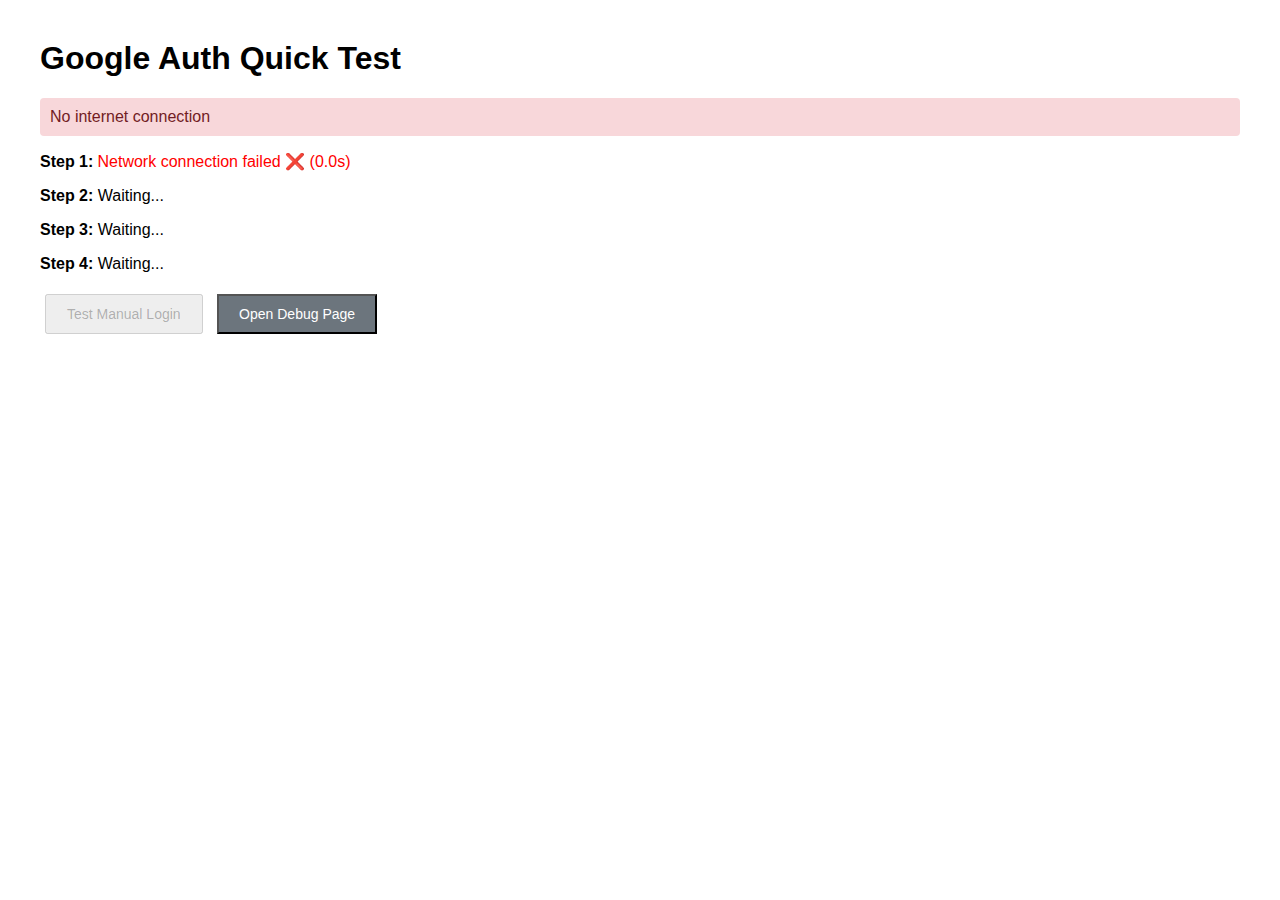
<file: quick-test.html>
<!DOCTYPE html>
<html>
<head>
    <title>Quick Google Auth Test</title>
    <style>
        body { font-family: Arial, sans-serif; margin: 40px; }
        .status { padding: 10px; margin: 10px 0; border-radius: 4px; }
        .loading { background: #fff3cd; color: #856404; }
        .success { background: #d4edda; color: #155724; }
        .error { background: #f8d7da; color: #721c24; }
        button { padding: 10px 20px; margin: 5px; font-size: 14px; }
    </style>
</head>
<body>
    <h1>Google Auth Quick Test</h1>
    
    <div id="status" class="status loading">Testing...</div>
    
    <div id="details">
        <p><strong>Step 1:</strong> <span id="step1">Loading...</span></p>
        <p><strong>Step 2:</strong> <span id="step2">Waiting...</span></p>
        <p><strong>Step 3:</strong> <span id="step3">Waiting...</span></p>
        <p><strong>Step 4:</strong> <span id="step4">Waiting...</span></p>
    </div>

    <button onclick="testManual()" id="manualBtn" disabled>Test Manual Login</button>
    <button onclick="window.open('debug-auth.html')" style="background: #6c757d; color: white;">Open Debug Page</button>

    <script>
        let step = 0;
        let startTime = Date.now();

        function updateStep(stepNum, text, success = true) {
            const element = document.getElementById(`step${stepNum}`);
            const elapsed = ((Date.now() - startTime) / 1000).toFixed(1);
            element.textContent = `${text} (${elapsed}s)`;
            element.style.color = success ? 'green' : 'red';
        }

        function updateStatus(text, type) {
            const status = document.getElementById('status');
            status.textContent = text;
            status.className = `status ${type}`;
        }

        // Quick test sequence
        async function quickTest() {
            try {
                updateStep(1, 'Testing network connection...', true);
                
                // Test 1: Network connectivity
                try {
                    await fetch('https://www.google.com', { mode: 'no-cors' });
                    updateStep(1, 'Network connection OK ✓', true);
                } catch (error) {
                    updateStep(1, 'Network connection failed ❌', false);
                    updateStatus('No internet connection', 'error');
                    return;
                }

                updateStep(2, 'Loading Google API script...', true);
                
                // Test 2: Load Google API
                try {
                    await new Promise((resolve, reject) => {
                        const script = document.createElement('script');
                        script.src = 'https://apis.google.com/js/api.js';
                        script.onload = resolve;
                        script.onerror = reject;
                        document.head.appendChild(script);
                        
                        // 5 second timeout
                        setTimeout(() => reject(new Error('Timeout')), 5000);
                    });
                    updateStep(2, 'Google API script loaded ✓', true);
                } catch (error) {
                    updateStep(2, 'Google API script failed to load ❌', false);
                    updateStatus('Cannot load Google APIs - check internet/firewall', 'error');
                    return;
                }

                updateStep(3, 'Initializing Google Auth client...', true);
                
                // Test 3: Initialize Google Auth
                try {
                    await new Promise((resolve, reject) => {
                        gapi.load('auth2:client', {
                            callback: resolve,
                            onerror: reject
                        });
                        setTimeout(() => reject(new Error('Timeout')), 5000);
                    });
                    
                    updateStep(3, 'Google Auth client loaded ✓', true);
                } catch (error) {
                    updateStep(3, 'Google Auth client failed ❌', false);
                    updateStatus('Google Auth client initialization failed', 'error');
                    return;
                }

                updateStep(4, 'Testing with your Client ID...', true);
                
                // Test 4: Initialize with your client ID
                try {
                    console.log('Attempting to initialize with client ID...');
                    
                    await gapi.client.init({
                        client_id: '973644214985-cgb7ehk0d902nhbmja3vkn6ialt8uio9.apps.googleusercontent.com',
                        scope: 'https://www.googleapis.com/auth/userinfo.profile https://www.googleapis.com/auth/userinfo.email',
                        discoveryDocs: [],
                        cookie_policy: 'single_host_origin'
                    });
                    
                    console.log('Client init completed, checking auth instance...');
                    
                    // Try multiple ways to get the auth instance
                    let authInstance = null;
                    
                    // Method 1: Standard way
                    try {
                        authInstance = gapi.auth2.getAuthInstance();
                        console.log('Method 1 - getAuthInstance():', authInstance);
                    } catch (e) {
                        console.log('Method 1 failed:', e.message);
                    }
                    
                    // Method 2: Try to initialize auth2 explicitly
                    if (!authInstance) {
                        try {
                            console.log('Trying explicit auth2 init...');
                            authInstance = await gapi.auth2.init({
                                client_id: '973644214985-cgb7ehk0d902nhbmja3vkn6ialt8uio9.apps.googleusercontent.com',
                                scope: 'https://www.googleapis.com/auth/userinfo.profile https://www.googleapis.com/auth/userinfo.email',
                                cookie_policy: 'single_host_origin'
                            });
                            console.log('Method 2 - explicit init:', authInstance);
                        } catch (e) {
                            console.log('Method 2 failed:', e.message);
                        }
                    }
                    
                    if (authInstance) {
                        updateStep(4, 'Client ID configuration OK ✓', true);
                        updateStatus('All tests passed! Google Auth should work.', 'success');
                        document.getElementById('manualBtn').disabled = false;
                    } else {
                        // Show detailed debugging info
                        console.log('gapi object:', gapi);
                        console.log('gapi.auth2:', gapi.auth2);
                        console.log('gapi.client:', gapi.client);
                        
                        updateStep(4, 'Auth instance not found ❌', false);
                        updateStatus('Auth instance not found - this usually means Client ID issues. Check console for details.', 'error');
                    }
                } catch (error) {
                    console.error('Full error object:', error);
                    updateStep(4, 'Client ID configuration failed ❌', false);
                    if (error.message.includes('invalid_client') || error.message.includes('unauthorized_client')) {
                        updateStatus('❌ Invalid Client ID - Your Client ID is not properly configured in Google Cloud Console', 'error');
                    } else if (error.message.includes('redirect_uri_mismatch')) {
                        updateStatus('❌ Redirect URI mismatch - Add your current URL to authorized origins in Google Cloud Console', 'error');
                    } else {
                        updateStatus(`❌ Configuration error: ${error.message}`, 'error');
                    }
                    return;
                }
                
            } catch (error) {
                console.error('Quick test failed:', error);
                updateStatus(`Unexpected error: ${error.message}`, 'error');
            }
        }

        async function testManual() {
            try {
                updateStatus('Attempting sign-in...', 'loading');
                const authInstance = gapi.auth2.getAuthInstance();
                const user = await authInstance.signIn();
                
                if (user.isSignedIn()) {
                    const profile = user.getBasicProfile();
                    updateStatus(`Success! Signed in as: ${profile.getName()}`, 'success');
                } else {
                    updateStatus('Sign-in was cancelled', 'error');
                }
            } catch (error) {
                updateStatus(`Sign-in failed: ${error.message}`, 'error');
            }
        }

        // Start the test
        quickTest();
    </script>
</body>
</html>
</file>
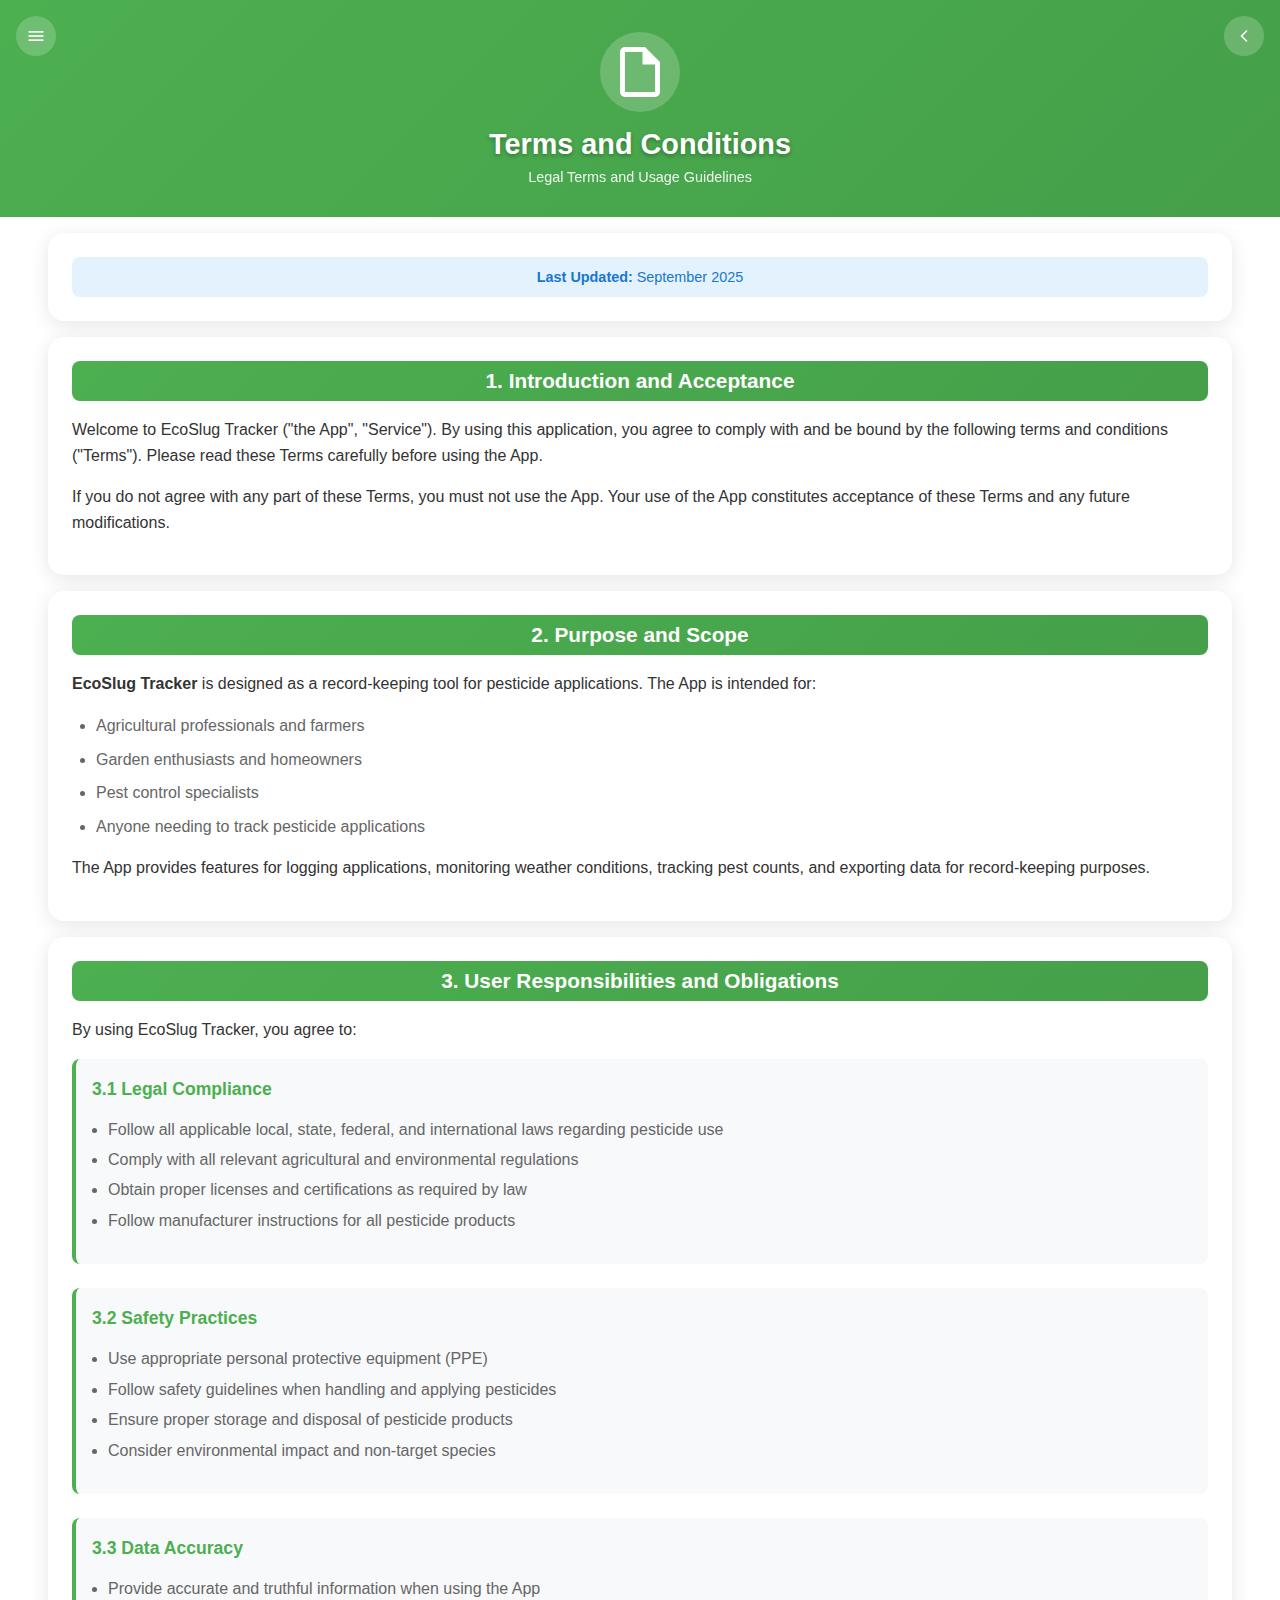
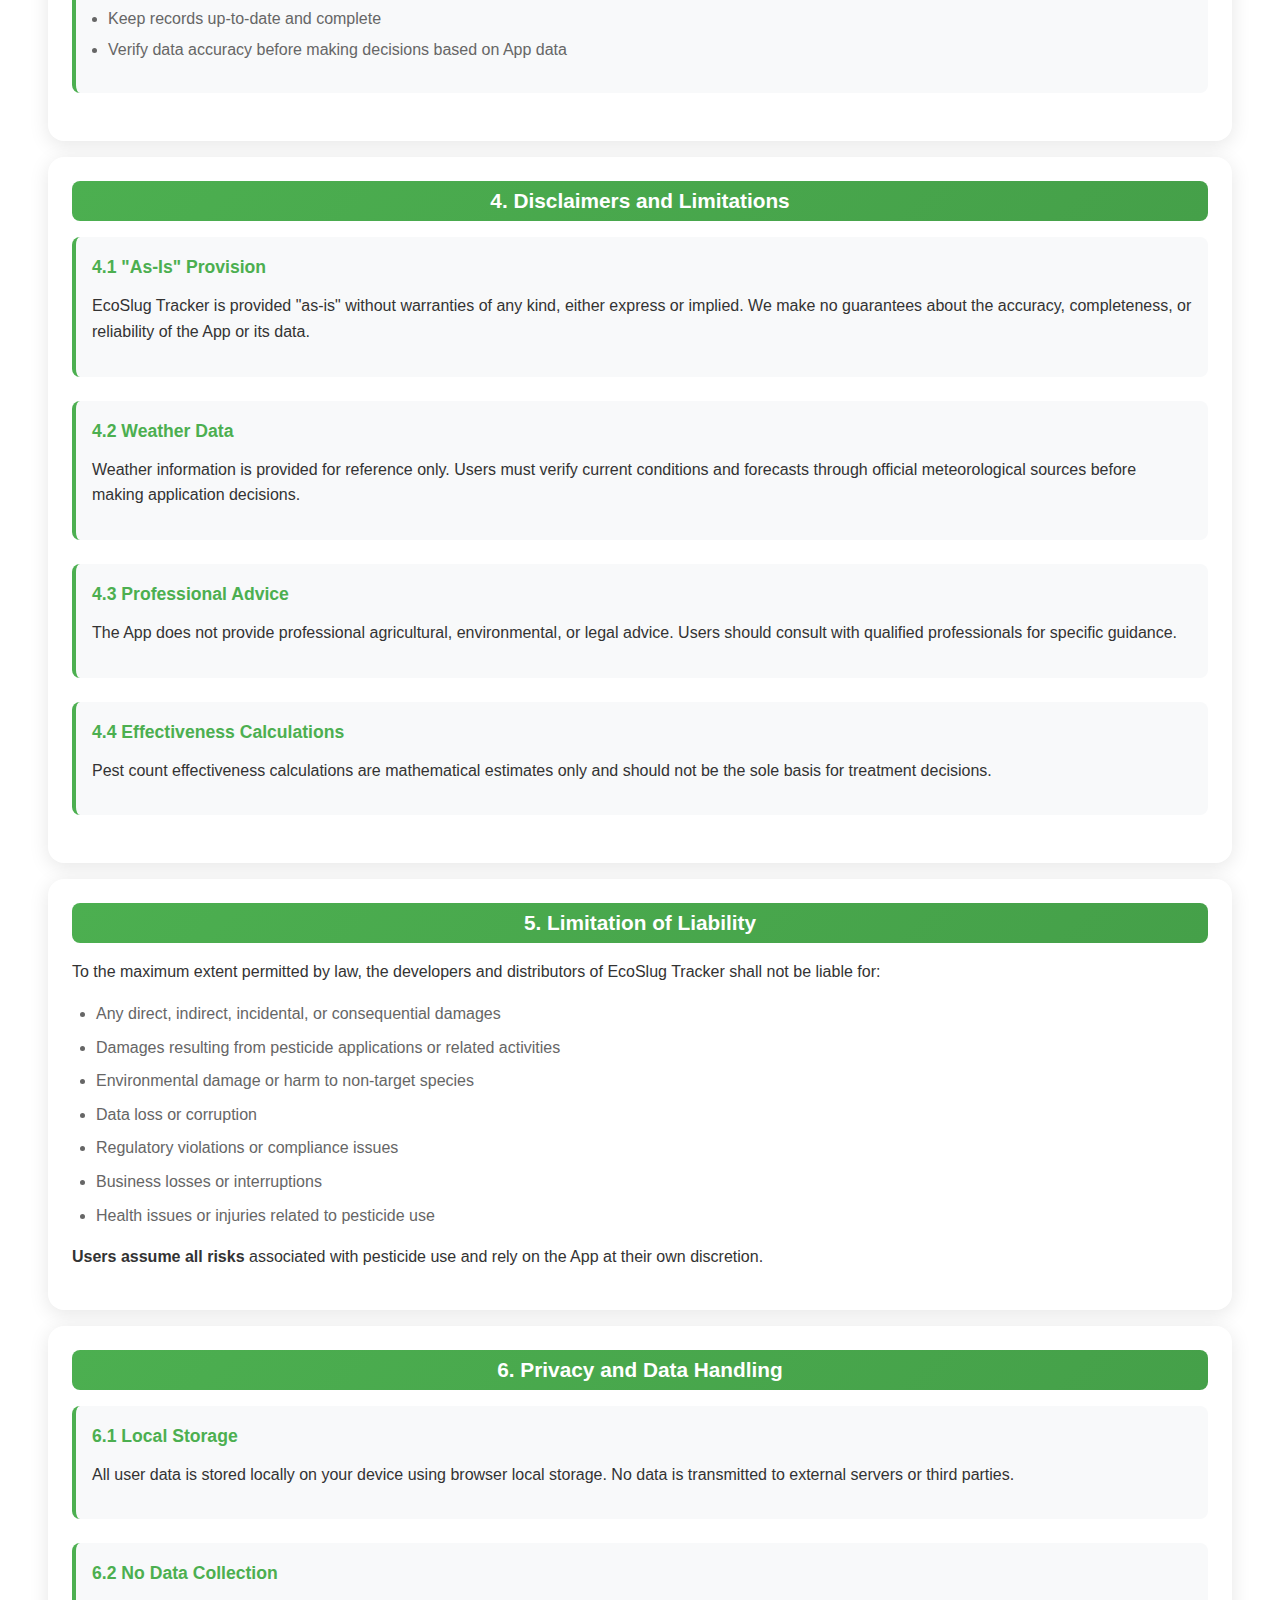
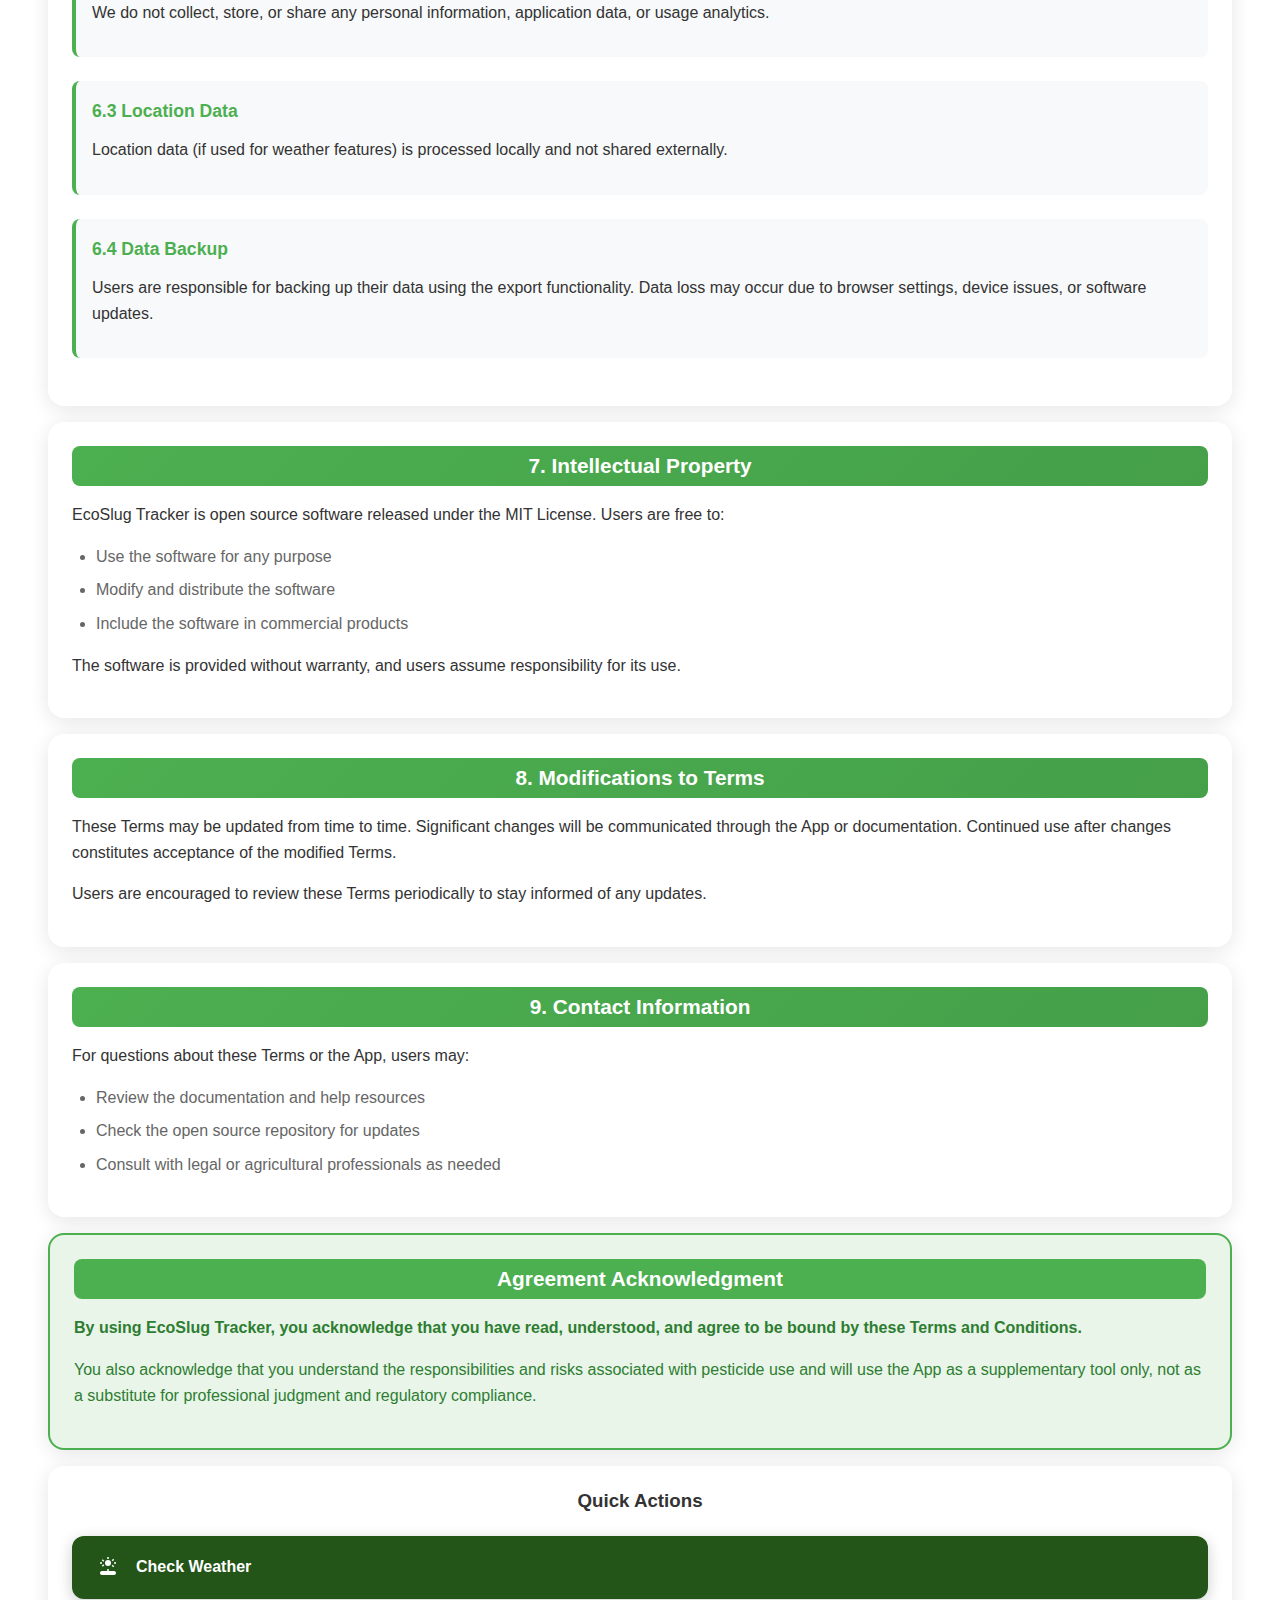
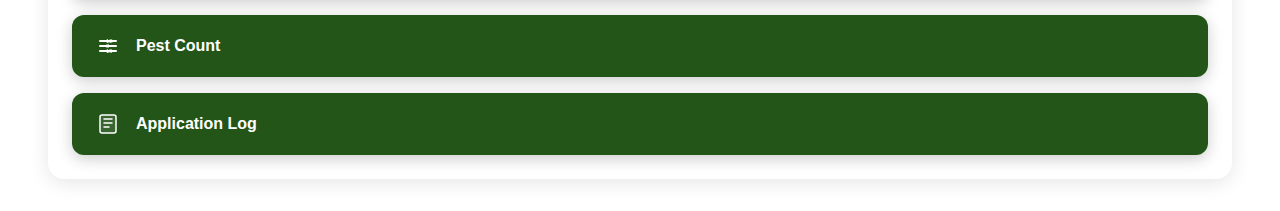
<file: terms.html>
<!DOCTYPE html>
<html lang="en">
<head>
    <meta charset="UTF-8">
    <meta name="viewport" content="width=device-width, initial-scale=1.0">
    <title>EcoSlug Tracker - Terms and Conditions</title>
    <script>
        // Immediate theme initialization to prevent FOUC
        (function() {
            try {
                const theme = localStorage.getItem('theme') || 'system';
                const root = document.documentElement;
                
                // Remove any existing theme attributes first
                root.removeAttribute('data-theme');
                
                if (theme === 'light') {
                    root.setAttribute('data-theme', 'light');
                } else if (theme === 'dark') {
                    root.setAttribute('data-theme', 'dark');
                } else if (theme === 'system') {
                    // For system theme, check media query and set explicitly
                    if (window.matchMedia && window.matchMedia('(prefers-color-scheme: dark)').matches) {
                        root.setAttribute('data-theme', 'dark');
                    } else {
                        root.setAttribute('data-theme', 'light');
                    }
                }
            } catch (e) {
                // Fallback to light theme if localStorage fails
                document.documentElement.setAttribute('data-theme', 'light');
            }
        })();
    </script>
    <link rel="stylesheet" href="css/style.css">
</head>
<body>
    <div class="container">
        <header class="header">
            <button class="menu-button" onclick="toggleMenu()" title="Menu">
                <img src="images/menu-icon.svg" alt="Menu" style="width: 20px; height: 20px;">
            </button>
            
            <!-- Dropdown Menu -->
            <div id="menuDropdown" class="menu-dropdown">
                <button class="menu-item" onclick="openSettings()">
                    <img src="images/settings-icon.svg" alt="Settings" class="menu-item-icon">
                    Settings
                </button>
                <button class="menu-item" onclick="openAbout()">
                    <img src="images/about-icon.svg" alt="About" class="menu-item-icon">
                    About
                </button>
                <button class="menu-item" onclick="openTerms()">
                    <img src="images/terms-icon.svg" alt="Terms" class="menu-item-icon">
                    Terms and Conditions
                </button>
            </div>
            
            <!-- Menu Overlay -->
            <div id="menuOverlay" class="menu-overlay" onclick="closeMenu()"></div>
            
            <button class="back-button" onclick="navigateHome()" title="Back to Home">
                <img src="images/back-icon.svg" alt="Back" style="width: 20px; height: 20px;">
            </button>
            <div class="logo-container">
                <div class="logo-placeholder">
                    <img src="images/terms-icon.svg" alt="Terms" class="logo-icon" style="width: 60px; height: 60px; filter: brightness(0) invert(1);">
                </div>
            </div>
            <h1 class="app-title">Terms and Conditions</h1>
            <p class="app-subtitle">Legal Terms and Usage Guidelines</p>
        </header>

        <main class="terms-container">
            <!-- Last Updated -->
            <div class="terms-section">
                <div class="last-updated">
                    <strong>Last Updated:</strong> September 2025
                </div>
            </div>

            <!-- Introduction -->
            <div class="terms-section">
                <div class="terms-title">
                    1. Introduction and Acceptance
                </div>
                
                <div class="terms-content">
                    <p>Welcome to EcoSlug Tracker ("the App", "Service"). By using this application, you agree to comply with and be bound by the following terms and conditions ("Terms"). Please read these Terms carefully before using the App.</p>
                    
                    <p>If you do not agree with any part of these Terms, you must not use the App. Your use of the App constitutes acceptance of these Terms and any future modifications.</p>
                </div>
            </div>

            <!-- Purpose and Scope -->
            <div class="terms-section">
                <div class="terms-title">
                    2. Purpose and Scope
                </div>
                
                <div class="terms-content">
                    <p><strong>EcoSlug Tracker</strong> is designed as a record-keeping tool for pesticide applications. The App is intended for:</p>
                    <ul>
                        <li>Agricultural professionals and farmers</li>
                        <li>Garden enthusiasts and homeowners</li>
                        <li>Pest control specialists</li>
                        <li>Anyone needing to track pesticide applications</li>
                    </ul>
                    
                    <p>The App provides features for logging applications, monitoring weather conditions, tracking pest counts, and exporting data for record-keeping purposes.</p>
                </div>
            </div>

            <!-- User Responsibilities -->
            <div class="terms-section">
                <div class="terms-title">
                    3. User Responsibilities and Obligations
                </div>
                
                <div class="terms-content">
                    <p>By using EcoSlug Tracker, you agree to:</p>
                    
                    <div class="responsibility-item">
                        <h4>3.1 Legal Compliance</h4>
                        <ul>
                            <li>Follow all applicable local, state, federal, and international laws regarding pesticide use</li>
                            <li>Comply with all relevant agricultural and environmental regulations</li>
                            <li>Obtain proper licenses and certifications as required by law</li>
                            <li>Follow manufacturer instructions for all pesticide products</li>
                        </ul>
                    </div>
                    
                    <div class="responsibility-item">
                        <h4>3.2 Safety Practices</h4>
                        <ul>
                            <li>Use appropriate personal protective equipment (PPE)</li>
                            <li>Follow safety guidelines when handling and applying pesticides</li>
                            <li>Ensure proper storage and disposal of pesticide products</li>
                            <li>Consider environmental impact and non-target species</li>
                        </ul>
                    </div>
                    
                    <div class="responsibility-item">
                        <h4>3.3 Data Accuracy</h4>
                        <ul>
                            <li>Provide accurate and truthful information when using the App</li>
                            <li>Keep records up-to-date and complete</li>
                            <li>Verify data accuracy before making decisions based on App data</li>
                        </ul>
                    </div>
                </div>
            </div>

            <!-- Disclaimers -->
            <div class="terms-section">
                <div class="terms-title">
                    4. Disclaimers and Limitations
                </div>
                
                <div class="terms-content">
                    <div class="disclaimer-item">
                        <h4>4.1 "As-Is" Provision</h4>
                        <p>EcoSlug Tracker is provided "as-is" without warranties of any kind, either express or implied. We make no guarantees about the accuracy, completeness, or reliability of the App or its data.</p>
                    </div>
                    
                    <div class="disclaimer-item">
                        <h4>4.2 Weather Data</h4>
                        <p>Weather information is provided for reference only. Users must verify current conditions and forecasts through official meteorological sources before making application decisions.</p>
                    </div>
                    
                    <div class="disclaimer-item">
                        <h4>4.3 Professional Advice</h4>
                        <p>The App does not provide professional agricultural, environmental, or legal advice. Users should consult with qualified professionals for specific guidance.</p>
                    </div>
                    
                    <div class="disclaimer-item">
                        <h4>4.4 Effectiveness Calculations</h4>
                        <p>Pest count effectiveness calculations are mathematical estimates only and should not be the sole basis for treatment decisions.</p>
                    </div>
                </div>
            </div>

            <!-- Liability -->
            <div class="terms-section">
                <div class="terms-title">
                    5. Limitation of Liability
                </div>
                
                <div class="terms-content">
                    <p>To the maximum extent permitted by law, the developers and distributors of EcoSlug Tracker shall not be liable for:</p>
                    
                    <ul>
                        <li>Any direct, indirect, incidental, or consequential damages</li>
                        <li>Damages resulting from pesticide applications or related activities</li>
                        <li>Environmental damage or harm to non-target species</li>
                        <li>Data loss or corruption</li>
                        <li>Regulatory violations or compliance issues</li>
                        <li>Business losses or interruptions</li>
                        <li>Health issues or injuries related to pesticide use</li>
                    </ul>
                    
                    <p><strong>Users assume all risks</strong> associated with pesticide use and rely on the App at their own discretion.</p>
                </div>
            </div>

            <!-- Privacy -->
            <div class="terms-section">
                <div class="terms-title">
                    6. Privacy and Data Handling
                </div>
                
                <div class="terms-content">
                    <div class="privacy-item">
                        <h4>6.1 Local Storage</h4>
                        <p>All user data is stored locally on your device using browser local storage. No data is transmitted to external servers or third parties.</p>
                    </div>
                    
                    <div class="privacy-item">
                        <h4>6.2 No Data Collection</h4>
                        <p>We do not collect, store, or share any personal information, application data, or usage analytics.</p>
                    </div>
                    
                    <div class="privacy-item">
                        <h4>6.3 Location Data</h4>
                        <p>Location data (if used for weather features) is processed locally and not shared externally.</p>
                    </div>
                    
                    <div class="privacy-item">
                        <h4>6.4 Data Backup</h4>
                        <p>Users are responsible for backing up their data using the export functionality. Data loss may occur due to browser settings, device issues, or software updates.</p>
                    </div>
                </div>
            </div>

            <!-- Intellectual Property -->
            <div class="terms-section">
                <div class="terms-title">
                    7. Intellectual Property
                </div>
                
                <div class="terms-content">
                    <p>EcoSlug Tracker is open source software released under the MIT License. Users are free to:</p>
                    <ul>
                        <li>Use the software for any purpose</li>
                        <li>Modify and distribute the software</li>
                        <li>Include the software in commercial products</li>
                    </ul>
                    
                    <p>The software is provided without warranty, and users assume responsibility for its use.</p>
                </div>
            </div>

            <!-- Modifications -->
            <div class="terms-section">
                <div class="terms-title">
                    8. Modifications to Terms
                </div>
                
                <div class="terms-content">
                    <p>These Terms may be updated from time to time. Significant changes will be communicated through the App or documentation. Continued use after changes constitutes acceptance of the modified Terms.</p>
                    
                    <p>Users are encouraged to review these Terms periodically to stay informed of any updates.</p>
                </div>
            </div>

            <!-- Contact -->
            <div class="terms-section">
                <div class="terms-title">
                    9. Contact Information
                </div>
                
                <div class="terms-content">
                    <p>For questions about these Terms or the App, users may:</p>
                    <ul>
                        <li>Review the documentation and help resources</li>
                        <li>Check the open source repository for updates</li>
                        <li>Consult with legal or agricultural professionals as needed</li>
                    </ul>
                </div>
            </div>

            <!-- Agreement -->
            <div class="terms-section agreement-section">
                <div class="terms-title">
                    Agreement Acknowledgment
                </div>
                
                <div class="terms-content">
                    <p><strong>By using EcoSlug Tracker, you acknowledge that you have read, understood, and agree to be bound by these Terms and Conditions.</strong></p>
                    
                    <p>You also acknowledge that you understand the responsibilities and risks associated with pesticide use and will use the App as a supplementary tool only, not as a substitute for professional judgment and regulatory compliance.</p>
                </div>
            </div>

            <!-- Quick Actions -->
            <div class="terms-section">
                <h3 style="text-align: center; margin-bottom: 1.5rem; color: #333;">Quick Actions</h3>
                <div class="button-group">
                    <button class="nav-button weather-button" onclick="navigateToWeather()">
                        <img src="images/weather-icon.svg" alt="Weather" class="button-icon">
                        <span class="button-text">Check Weather</span>
                    </button>
                    
                    <button class="nav-button pest-button" onclick="navigateToPestCount()">
                        <img src="images/pest-icon.svg" alt="Pest Count" class="button-icon">
                        <span class="button-text">Pest Count</span>
                    </button>

                    <button class="nav-button log-button" onclick="navigateToLog()">
                        <img src="images/log-icon.svg" alt="Log" class="button-icon">
                        <span class="button-text">Application Log</span>
                    </button>
                </div>
            </div>
        </main>
    </div>

    <script src="js/theme.js"></script>
    <script src="js/main.js"></script>
    <script>
        // Terms page specific functionality
        document.addEventListener('DOMContentLoaded', function() {
            // Track that user has viewed terms (optional)
            const viewedTerms = {
                date: new Date().toISOString(),
                version: '1.0'
            };
            localStorage.setItem('termsViewed', JSON.stringify(viewedTerms));
            
            console.log('Terms and conditions page loaded');
        });
    </script>
</body>
</html>
</file>
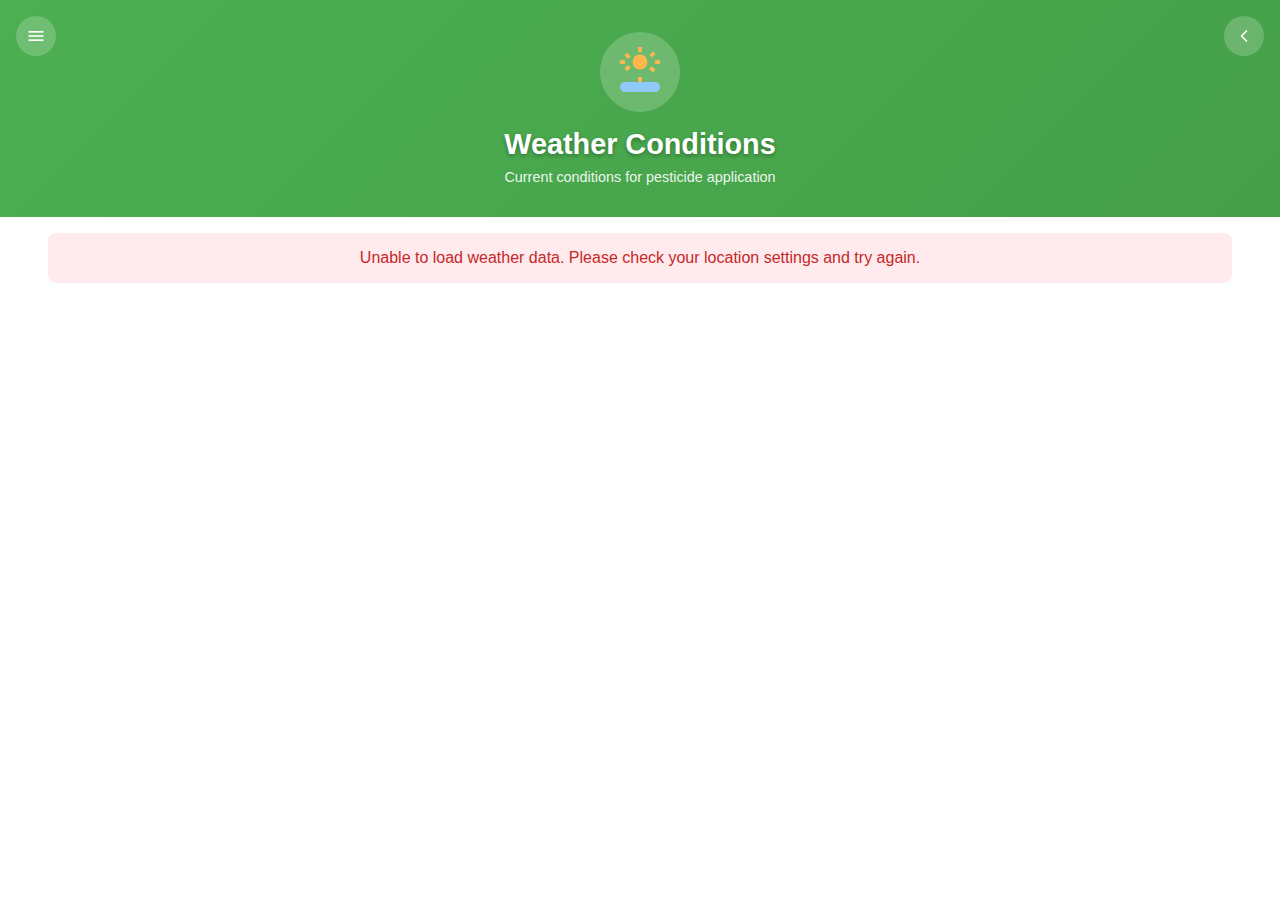
<file: weather.html>
<!DOCTYPE html>
<html lang="en">
<head>
    <meta charset="UTF-8">
    <meta name="viewport" content="width=device-width, initial-scale=1.0">
    <title>EcoSlug Tracker - Weather</title>
    <script>
        // Immediate theme initialization to prevent FOUC
        (function() {
            try {
                const theme = localStorage.getItem('theme') || 'system';
                const root = document.documentElement;
                
                // Remove any existing theme attributes first
                root.removeAttribute('data-theme');
                
                if (theme === 'light') {
                    root.setAttribute('data-theme', 'light');
                } else if (theme === 'dark') {
                    root.setAttribute('data-theme', 'dark');
                } else if (theme === 'system') {
                    // For system theme, check media query and set explicitly
                    if (window.matchMedia && window.matchMedia('(prefers-color-scheme: dark)').matches) {
                        root.setAttribute('data-theme', 'dark');
                    } else {
                        root.setAttribute('data-theme', 'light');
                    }
                }
            } catch (e) {
                // Fallback to light theme if localStorage fails
                document.documentElement.setAttribute('data-theme', 'light');
            }
        })();
    </script>
    <link rel="stylesheet" href="css/style.css">
</head>
<body>
    <div class="container">
        <header class="header">
            <button class="menu-button" onclick="toggleMenu()" title="Menu">
                <img src="images/menu-icon.svg" alt="Menu" style="width: 20px; height: 20px;">
            </button>
            
            <!-- Dropdown Menu -->
            <div id="menuDropdown" class="menu-dropdown">
                <button class="menu-item" onclick="openSettings()">
                    <img src="images/settings-icon.svg" alt="Settings" class="menu-item-icon">
                    Settings
                </button>
                <button class="menu-item" onclick="openAbout()">
                    <img src="images/about-icon.svg" alt="About" class="menu-item-icon">
                    About
                </button>
                <button class="menu-item" onclick="openTerms()">
                    <img src="images/terms-icon.svg" alt="Terms" class="menu-item-icon">
                    Terms and Conditions
                </button>
            </div>
            
            <!-- Menu Overlay -->
            <div id="menuOverlay" class="menu-overlay" onclick="closeMenu()"></div>
            
            <button class="back-button" onclick="navigateHome()" title="Back to Home">
                <img src="images/back-icon.svg" alt="Back" style="width: 20px; height: 20px;">
            </button>
            <div class="logo-container">
                <div class="logo-placeholder">
                    <img src="images/weather-icon.svg" alt="Weather" class="logo-icon" style="width: 60px; height: 60px;">
                </div>
            </div>
            <h1 class="app-title">Weather Conditions</h1>
            <p class="app-subtitle">Current conditions for pesticide application</p>
        </header>

        <main class="weather-container">
            <!-- Loading State -->
            <div id="loading" class="loading" style="display: none;">
                <div class="spinner"></div>
            </div>

            <!-- Error Message -->
            <div id="errorMessage" class="error-message" style="display: none;">
                Unable to load weather data. Please check your location settings and try again.
            </div>

            <!-- Weather Data -->
            <div id="weatherData" style="display: none;">
                <!-- Current Weather Card -->
                <div class="weather-card">
                    <div class="weather-header">
                        <div class="location" id="location">Loading...</div>
                        <div class="weather-info">
                            <span class="weather-icon" id="weatherIcon">🌤️</span>
                            <span class="temperature" id="temperature">--°C</span>
                        </div>
                        <div class="description" id="description">Loading weather data...</div>
                    </div>
                    
                    <div class="weather-details">
                        <div class="weather-detail">
                            <div class="detail-label">Humidity</div>
                            <div class="detail-value" id="humidity">--%</div>
                        </div>
                        <div class="weather-detail">
                            <div class="detail-label">Wind Speed</div>
                            <div class="detail-value" id="windSpeed">-- km/h</div>
                        </div>
                        <div class="weather-detail">
                            <div class="detail-label">Pressure</div>
                            <div class="detail-value" id="pressure">-- hPa</div>
                        </div>
                        <div class="weather-detail">
                            <div class="detail-label">Updated</div>
                            <div class="detail-value" id="lastUpdated">Just now</div>
                        </div>
                    </div>
                </div>

                <!-- Advice Card -->
                <div class="weather-card advice-card">
                    <div class="advice-icon" id="adviceIcon">📋</div>
                    <div class="advice-text" id="adviceText">
                        Checking weather conditions for pesticide application...
                    </div>
                </div>

                <!-- Countdown Card -->
                <div class="weather-card countdown-card">
                    <div class="countdown-label">Next Application Countdown</div>
                    <div class="countdown-time" id="countdownTime">
                        Calculating...
                    </div>
                </div>

                <!-- Quick Actions -->
                <div class="weather-card">
                    <h3 style="text-align: center; margin-bottom: 1rem; color: #333;">Quick Actions</h3>
                    <div class="button-group">
                        <button class="nav-button log-button" onclick="recordApplication()">
                            <span class="button-icon">✅</span>
                            <span class="button-text">Record Application</span>
                        </button>
                        
                        <button class="nav-button pest-button" onclick="navigateToPestCount()">
                            <img src="images/pest-icon.svg" alt="Count Pests" class="button-icon">
                            <span class="button-text">Count Pests</span>
                        </button>

                        <button class="nav-button weather-button" onclick="refreshWeather()">
                            <span class="button-icon">🔄</span>
                            <span class="button-text">Refresh Weather</span>
                        </button>
                    </div>
                </div>
            </div>
        </main>
    </div>

    <script src="js/theme.js"></script>
    <script src="js/main.js"></script>
    <script>
        // Record pesticide application
        function recordApplication() {
            const now = new Date();
            weatherService.setLastApplicationDate(now);
            
            // Show success message
            const successDiv = document.createElement('div');
            successDiv.className = 'success-message';
            successDiv.textContent = `Application recorded at ${formatDate(now)}`;
            
            const weatherContainer = document.querySelector('.weather-container');
            weatherContainer.insertBefore(successDiv, weatherContainer.firstChild);
            
            // Remove success message after 3 seconds
            setTimeout(() => {
                successDiv.remove();
            }, 3000);
            
            // Update countdown immediately
            setTimeout(() => {
                const countdown = weatherService.getNextApplicationCountdown();
                document.getElementById('countdownTime').textContent = countdown.text;
            }, 100);
        }

        // Refresh weather data
        function refreshWeather() {
            // Reload the page to refresh weather data
            window.location.reload();
        }

        // Update last updated time
        function updateLastUpdatedTime() {
            const now = new Date();
            const timeString = now.toLocaleTimeString('en-US', { 
                hour: '2-digit', 
                minute: '2-digit' 
            });
            document.getElementById('lastUpdated').textContent = timeString;
        }

        // Update the "last updated" time when page loads
        document.addEventListener('DOMContentLoaded', function() {
            setTimeout(updateLastUpdatedTime, 2000);
        });
    </script>
</body>
</html>
</file>
<file: css/style.css>
/* EcoSlug Tracker - Main Stylesheet */

/* Theme Variables */
:root {
    /* Light Theme Colors */
    --bg-primary: #ffffff;
    --bg-secondary: #f8f9fa;
    --bg-tertiary: #e8f5e8;
    --text-primary: #333333;
    --text-secondary: #666666;
    --text-muted: #999999;
    --border-color: #e0e0e0;
    --border-light: #f0f0f0;
    --shadow: rgba(0, 0, 0, 0.1);
    --shadow-medium: rgba(0, 0, 0, 0.2);
    --shadow-dark: rgba(0, 0, 0, 0.3);
    --accent-primary: #4CAF50;
    --accent-primary-hover: #45a049;
    --accent-green: #235418;
    --accent-green-hover: #1e4615;
    --accent-red: #FF6B6B;
    --accent-red-hover: #ee5a5a;
    --accent-orange: #FF9500;
    --accent-orange-hover: #e6851a;
    --accent-blue: #1976d2;
    --success-bg: #e8f5e8;
    --success-text: #2e7d32;
    --error-bg: #ffebee;
    --error-text: #c62828;
    --info-bg: #e3f2fd;
    --info-text: #1976d2;
    --header-overlay: rgba(255, 255, 255, 0.2);
    --header-overlay-hover: rgba(255, 255, 255, 0.3);
    --icon-filter: none;
}

[data-theme="dark"] {
    /* Dark Theme Colors */
    --bg-primary: #1a1a1a;
    --bg-secondary: #2a2a2a;
    --bg-tertiary: #1e3a1e;
    --text-primary: #ffffff;
    --text-secondary: #cccccc;
    --text-muted: #888888;
    --border-color: #404040;
    --border-light: #303030;
    --shadow: rgba(0, 0, 0, 0.3);
    --shadow-medium: rgba(0, 0, 0, 0.5);
    --shadow-dark: rgba(0, 0, 0, 0.7);
    --accent-primary: #66BB6A;
    --accent-primary-hover: #5CBF60;
    --accent-green: #4CAF50;
    --accent-green-hover: #66BB6A;
    --accent-red: #942a28;
    --accent-red-hover: #942a28;
    --accent-orange: #FFB74D;
    --accent-orange-hover: #FFA726;
    --accent-blue: #42A5F5;
    --success-bg: #1b5e20;
    --success-text: #a5d6a7;
    --error-bg: #b71c1c;
    --error-text: #ffcdd2;
    --info-bg: #0d47a1;
    --info-text: #bbdefb;
    --header-overlay: rgba(0, 0, 0, 0.3);
    --header-overlay-hover: rgba(0, 0, 0, 0.4);
    --icon-filter: invert(1);
}

/* System preference detection */
@media (prefers-color-scheme: dark) {
    :root:not([data-theme]) {
        --bg-primary: #1a1a1a;
        --bg-secondary: #2a2a2a;
        --bg-tertiary: #1e3a1e;
        --text-primary: #ffffff;
        --text-secondary: #cccccc;
        --text-muted: #888888;
        --border-color: #404040;
        --border-light: #303030;
        --shadow: rgba(0, 0, 0, 0.3);
        --shadow-medium: rgba(0, 0, 0, 0.5);
        --shadow-dark: rgba(0, 0, 0, 0.7);
        --accent-primary: #66BB6A;
        --accent-primary-hover: #5CBF60;
        --accent-green: #4CAF50;
        --accent-green-hover: #66BB6A;
        --accent-red: #EF5350;
        --accent-red-hover: #F44336;
        --accent-orange: #FFB74D;
        --accent-orange-hover: #FFA726;
        --accent-blue: #42A5F5;
        --success-bg: #1b5e20;
        --success-text: #a5d6a7;
        --error-bg: #b71c1c;
        --error-text: #ffcdd2;
        --info-bg: #0d47a1;
        --info-text: #bbdefb;
        --header-overlay: rgba(0, 0, 0, 0.3);
        --header-overlay-hover: rgba(0, 0, 0, 0.4);
        --icon-filter: invert(1);
    }
}

* {
    margin: 0;
    padding: 0;
    box-sizing: border-box;
    transition: background-color 0.3s ease, color 0.3s ease, border-color 0.3s ease;
}

body {
    font-family: -apple-system, BlinkMacSystemFont, 'Segoe UI', Roboto, Oxygen, Ubuntu, Cantarell, sans-serif;
    background: var(--bg-primary);
    min-height: 100vh;
    color: var(--text-primary);
    margin: 0;
    padding: 0;
    display: flex;
}

/* Left Sidebar */
.sidebar {
    position: fixed;
    left: 0;
    top: 0;
    width: 260px;
    height: 100vh;
    background: linear-gradient(180deg, #4CAF50 0%, #388E3C 100%);
    color: white;
    z-index: 1000;
    transition: transform 0.3s ease;
    overflow-y: auto;
    box-shadow: 2px 0 10px var(--shadow);
}

.sidebar.collapsed {
    transform: translateX(-260px);
}

.sidebar-header {
    padding: 1.5rem;
    border-bottom: 1px solid rgba(255, 255, 255, 0.1);
    text-align: center;
}

.sidebar-logo {
    width: 60px;
    height: 60px;
    background: rgba(255, 255, 255, 0.2);
    border-radius: 50%;
    display: flex;
    align-items: center;
    justify-content: center;
    margin: 0 auto 1rem;
}

.sidebar-logo img {
    width: 36px;
    height: 36px;
    filter: brightness(0) invert(1);
}

.sidebar-title {
    font-size: 1.2rem;
    font-weight: 700;
    margin-bottom: 0.25rem;
}

.sidebar-subtitle {
    font-size: 0.8rem;
    opacity: 0.8;
}

.sidebar-nav {
    padding: 1rem 0;
}

.sidebar-item {
    display: flex;
    align-items: center;
    padding: 1rem 1.5rem;
    color: rgba(255, 255, 255, 0.9);
    text-decoration: none;
    transition: all 0.3s ease;
    cursor: pointer;
    border: none;
    background: none;
    width: 100%;
    text-align: left;
    font-size: 0.95rem;
}

.sidebar-item:hover {
    background: rgba(255, 255, 255, 0.1);
    color: white;
}

.sidebar-item.active {
    background: rgba(255, 255, 255, 0.15);
    color: white;
    border-right: 3px solid white;
}

.sidebar-icon {
    width: 20px;
    height: 20px;
    margin-right: 1rem;
    filter: brightness(0) invert(1);
    flex-shrink: 0;
}

.sidebar-text {
    font-weight: 500;
}

.sidebar-toggle {
    position: fixed;
    top: 1rem;
    left: 1rem;
    width: 40px;
    height: 40px;
    background: var(--accent-primary);
    border: none;
    border-radius: 8px;
    color: white;
    cursor: pointer;
    display: none;
    align-items: center;
    justify-content: center;
    z-index: 1100;
    box-shadow: 0 2px 10px var(--shadow);
    transition: all 0.3s ease;
}

.sidebar-toggle:hover {
    background: var(--accent-primary-hover);
    transform: translateY(-2px);
}

.sidebar-overlay {
    position: fixed;
    top: 0;
    left: 0;
    width: 100%;
    height: 100%;
    background: rgba(0, 0, 0, 0.5);
    z-index: 999;
    display: none;
}

.sidebar-overlay.show {
    display: block;
}

/* Main Content Area */
.main-layout {
    flex: 1;
    margin-left: 260px;
    transition: margin-left 0.3s ease;
    min-height: 100vh;
}

.main-layout.expanded {
    margin-left: 0;
}

.container {
    max-width: 1400px;
    margin: 0 auto;
    min-height: 100vh;
    background: var(--bg-primary);
    width: 100%;
    padding: 0 2rem;
}

/* Larger container for log page */
.log-page .container {
    max-width: 1600px;
    width: 100%;
    padding: 0 2rem;
}

/* Header Styles */
.header {
    text-align: center;
    padding: 2rem 1rem;
    background: linear-gradient(135deg, #4CAF50 0%, #45a049 100%);
    color: white;
    position: relative;
    width: 100vw;
    margin-left: calc(-50vw + 50%);
    margin-right: calc(-50vw + 50%);
}

.logo-container {
    margin-bottom: 1rem;
}

.logo-placeholder {
    display: inline-block;
    width: 80px;
    height: 80px;
    background: rgba(255, 255, 255, 0.2);
    border-radius: 50%;
    display: flex;
    align-items: center;
    justify-content: center;
    margin: 0 auto 1rem;
}

.logo-icon {
    font-size: 2.5rem;
    width: 60px;
    height: 60px;
    object-fit: contain;
}

.app-title {
    font-size: 1.8rem;
    font-weight: 700;
    margin-bottom: 0.5rem;
    text-shadow: 0 2px 4px rgba(0, 0, 0, 0.3);
}

.app-subtitle {
    font-size: 0.9rem;
    opacity: 0.9;
    font-weight: 300;
}

/* Menu Button */
.menu-button {
    position: absolute;
    top: 1rem;
    left: 1rem;
    background: rgba(255, 255, 255, 0.2);
    border: none;
    color: white;
    width: 40px;
    height: 40px;
    border-radius: 50%;
    display: flex;
    align-items: center;
    justify-content: center;
    cursor: pointer;
    font-size: 1.2rem;
    transition: all 0.3s ease;
    z-index: 1001;
}

.menu-button:hover {
    background: rgba(255, 255, 255, 0.3);
    transform: translateY(-2px);
}

/* Back Button */
.back-button {
    position: absolute;
    top: 1rem;
    right: 1rem;
    background: rgba(255, 255, 255, 0.2);
    border: none;
    color: white;
    width: 40px;
    height: 40px;
    border-radius: 50%;
    display: flex;
    align-items: center;
    justify-content: center;
    cursor: pointer;
    font-size: 1.2rem;
    transition: all 0.3s ease;
}

.back-button:hover {
    background: rgba(255, 255, 255, 0.3);
    transform: translateY(-2px);
}

/* Main Content */
.main-content {
    padding: 2rem 1rem;
}

/* Navigation Buttons */
.button-group {
    display: flex;
    flex-direction: column;
    gap: 1rem;
}

.nav-button {
    display: flex;
    align-items: center;
    justify-content: flex-start;
    padding: 1.2rem 1.5rem;
    border: none;
    border-radius: 12px;
    font-size: 1.1rem;
    font-weight: 600;
    cursor: pointer;
    transition: all 0.3s ease;
    text-decoration: none;
    color: white;
    gap: 1rem;
    box-shadow: 0 4px 15px rgba(0, 0, 0, 0.2);
}

.nav-button:hover {
    transform: translateY(-3px);
    box-shadow: 0 6px 20px rgba(0, 0, 0, 0.3);
}

.nav-button:active {
    transform: translateY(-1px);
}

.button-icon {
    font-size: 1.5rem;
    width: 24px;
    height: 24px;
    object-fit: contain;
    filter: brightness(0) invert(1); /* Makes SVG icons white */
}

.button-text {
    font-size: 1rem;
}

.log-button {
    background: #235418;
}

.weather-button {
    background: #235418;
}

.pest-button {
    background: #235418;
}

/* Weather Screen Styles */
.weather-container {
    padding: 1rem;
}

.weather-card {
    background: white;
    border-radius: 16px;
    padding: 1.5rem;
    margin-bottom: 1rem;
    box-shadow: 0 4px 20px rgba(0, 0, 0, 0.1);
}

.weather-header {
    text-align: center;
    margin-bottom: 1.5rem;
}

.location {
    font-size: 1.2rem;
    font-weight: 600;
    color: #333;
    margin-bottom: 0.5rem;
}

.weather-info {
    display: flex;
    align-items: center;
    justify-content: center;
    gap: 1rem;
    margin-bottom: 1rem;
}

.weather-icon {
    font-size: 3rem;
}

.temperature {
    font-size: 2.5rem;
    font-weight: 700;
    color: #4ECDC4;
}

.weather-details {
    display: grid;
    grid-template-columns: 1fr 1fr;
    gap: 1rem;
    text-align: center;
}

.weather-detail {
    background: #f8f9fa;
    padding: 0.8rem;
    border-radius: 8px;
}

.detail-label {
    font-size: 0.8rem;
    color: #666;
    margin-bottom: 0.3rem;
}

.detail-value {
    font-size: 1rem;
    font-weight: 600;
    color: #333;
}

.advice-card {
    background: linear-gradient(135deg, #4CAF50 0%, #45a049 100%);
    color: white;
    text-align: center;
}

.advice-icon {
    font-size: 2rem;
    margin-bottom: 0.5rem;
}

.advice-text {
    font-size: 1.1rem;
    font-weight: 600;
    margin-bottom: 1rem;
}

.countdown-card {
    background: linear-gradient(135deg, #FF9500 0%, #e6851a 100%);
    color: white;
    text-align: center;
}

.countdown-label {
    font-size: 0.9rem;
    margin-bottom: 0.5rem;
    opacity: 0.9;
}

.countdown-time {
    font-size: 2rem;
    font-weight: 700;
    font-family: 'Courier New', monospace;
}

/* Pest Count Screen Styles */
.pest-count-container {
    padding: 1rem;
}

.category-section {
    background: white;
    border-radius: 16px;
    padding: 1.5rem;
    margin-bottom: 1rem;
    box-shadow: 0 4px 20px rgba(0, 0, 0, 0.1);
}

.category-title {
    font-size: 1.3rem;
    font-weight: 700;
    margin-bottom: 1rem;
    text-align: center;
    padding: 0.5rem;
    border-radius: 8px;
    color: white;
}

.treated-title {
    background: linear-gradient(135deg, #4CAF50 0%, #45a049 100%);
}

.control-title {
    background: linear-gradient(135deg, #FF6B6B 0%, #ee5a5a 100%);
}

.dropdown-group {
    display: flex;
    flex-direction: column;
    gap: 1rem;
}

.dropdown-item {
    display: flex;
    flex-direction: column;
    gap: 0.5rem;
}

.dropdown-label {
    font-size: 1rem;
    font-weight: 600;
    color: #333;
}

.dropdown-select {
    padding: 0.8rem;
    border: 2px solid #e0e0e0;
    border-radius: 8px;
    font-size: 1rem;
    background: white;
    cursor: pointer;
    transition: border-color 0.3s ease;
}

.dropdown-select:focus {
    outline: none;
    border-color: #4CAF50;
}

/* Calculator Screen Styles */
.calculator-container {
    padding: 1rem;
    display: flex;
    align-items: center;
    justify-content: center;
    min-height: 60vh;
}

.calculator-placeholder {
    text-align: center;
    color: #666;
}

.calculator-placeholder h2 {
    font-size: 1.5rem;
    margin-bottom: 0.5rem;
}

.calculator-placeholder p {
    font-size: 1rem;
    opacity: 0.8;
}

/* Loading States */
.loading {
    display: flex;
    align-items: center;
    justify-content: center;
    padding: 2rem;
}

.spinner {
    width: 40px;
    height: 40px;
    border: 4px solid #f3f3f3;
    border-top: 4px solid #4CAF50;
    border-radius: 50%;
    animation: spin 1s linear infinite;
}

@keyframes spin {
    0% { transform: rotate(0deg); }
    100% { transform: rotate(360deg); }
}

/* Responsive Design */
@media (max-width: 768px) {
    .sidebar {
        transform: translateX(-260px);
    }
    
    .sidebar.show {
        transform: translateX(0);
    }
    
    .sidebar-toggle {
        display: flex;
    }
    
    .main-layout {
        margin-left: 0;
    }
    
    .container {
        padding: 0 1rem;
    }
    
    .header {
        padding: 1.5rem 1rem;
        margin-left: 0;
        margin-right: 0;
        width: 100%;
    }
}

@media (max-width: 480px) {
    .container {
        max-width: 100%;
        padding: 0 0.5rem;
    }
    
    .header {
        padding: 1.5rem 1rem;
    }
    
    .main-content {
        padding: 1.5rem 1rem;
    }
    
    .sidebar-header {
        padding: 1rem;
    }
    
    .sidebar-item {
        padding: 0.75rem 1rem;
    }
}

/* Error States */
.error-message {
    background: #ffebee;
    color: #c62828;
    padding: 1rem;
    border-radius: 8px;
    margin-bottom: 1rem;
    text-align: center;
}

/* Success States */
.success-message {
    background: #e8f5e8;
    color: #2e7d32;
    padding: 1rem;
    border-radius: 8px;
    margin-bottom: 1rem;
    text-align: center;
}

/* Info States */
.info-message {
    background: #e3f2fd;
    color: #1976d2;
    padding: 1rem;
    border-radius: 8px;
    margin-bottom: 1rem;
    text-align: center;
}

/* Log Page Styles */
.log-container {
    padding: 1rem;
}

.log-table-container {
    background: white;
    border-radius: 16px;
    padding: 1.5rem;
    margin-bottom: 1rem;
    box-shadow: 0 4px 20px rgba(0, 0, 0, 0.1);
}

.log-header {
    display: flex;
    justify-content: space-between;
    align-items: center;
    margin-bottom: 1.5rem;
    padding-bottom: 1rem;
    border-bottom: 2px solid #f0f0f0;
}

.log-header h3 {
    color: #333;
    margin: 0;
    font-size: 1.4rem;
}

.log-stats {
    color: #666;
    font-size: 0.9rem;
}

.table-wrapper {
    overflow-x: auto;
    border-radius: 8px;
    border: 1px solid #e0e0e0;
}

.log-table {
    width: 100%;
    border-collapse: collapse;
    font-size: 1rem;
    min-width: 800px;
}

.log-table th {
    background: #f8f9fa;
    padding: 1rem 0.75rem;
    text-align: left;
    font-weight: 600;
    color: #333;
    border-bottom: 2px solid #e0e0e0;
    white-space: nowrap;
    font-size: 1.1rem;
}

.log-table td {
    padding: 1rem 0.75rem;
    border-bottom: 1px solid #f0f0f0;
    vertical-align: top;
    font-size: 0.95rem;
}

.log-table tr:hover {
    background: #f8f9fa;
}

.entry-number {
    font-weight: 600;
    color: #235418;
    min-width: 80px;
    font-size: 1.1rem;
}

.date-cell, .time-cell {
    white-space: nowrap;
}

.plant-area, .dosage {
    max-width: 200px;
    word-wrap: break-word;
    min-width: 140px;
}

.notes {
    max-width: 300px;
    word-wrap: break-word;
    min-width: 180px;
}

.actions-column {
    min-width: 100px;
    text-align: center;
}

.btn-edit-small, .btn-delete-small {
    background: none;
    border: 1px solid #e0e0e0;
    font-size: 1rem;
    cursor: pointer;
    padding: 0.4rem;
    margin: 0 0.2rem;
    border-radius: 6px;
    transition: all 0.2s;
    display: inline-flex;
    align-items: center;
    justify-content: center;
    width: 32px;
    height: 32px;
}

.btn-edit-small:hover {
    background: #e8f5e8;
    border-color: #4CAF50;
    transform: translateY(-1px);
}

.btn-delete-small:hover {
    background: #ffebee;
    border-color: #FF6B6B;
    transform: translateY(-1px);
}

/* Empty State */
.empty-state {
    text-align: center;
    padding: 3rem 1rem;
    color: #666;
}

.empty-icon {
    font-size: 3rem;
    margin-bottom: 1rem;
}

.empty-state h3 {
    margin-bottom: 0.5rem;
    color: #333;
}

.empty-state p {
    margin-bottom: 2rem;
    opacity: 0.8;
}

/* Quick Actions */
.quick-actions {
    background: white;
    border-radius: 16px;
    padding: 1.5rem;
    margin-bottom: 1rem;
    box-shadow: 0 4px 20px rgba(0, 0, 0, 0.1);
}

.quick-actions .button-group {
    gap: 0.75rem;
}

/* Floating Action Buttons */
.edit-fab, .add-fab {
    position: fixed;
    bottom: 20px;
    right: 20px;
    width: 56px;
    height: 56px;
    border-radius: 50%;
    border: none;
    background: #235418;
    color: white;
    display: flex;
    align-items: center;
    justify-content: center;
    cursor: pointer;
    box-shadow: 0 4px 20px rgba(35, 84, 24, 0.3);
    transition: all 0.3s ease;
    z-index: 1000;
}

.edit-fab:hover, .add-fab:hover {
    background: #1e4615;
    transform: scale(1.1);
    box-shadow: 0 6px 24px rgba(35, 84, 24, 0.4);
}

.add-fab {
    bottom: 90px;
}

/* Modal Styles */
.modal {
    position: fixed;
    top: 0;
    left: 0;
    width: 100%;
    height: 100%;
    z-index: 2000;
    display: flex;
    align-items: center;
    justify-content: center;
    padding: 1rem;
}

.modal-overlay {
    position: fixed;
    top: 0;
    left: 0;
    width: 100%;
    height: 100%;
    background: rgba(0, 0, 0, 0.5);
    z-index: 1999;
}

.modal-content {
    background: white;
    border-radius: 16px;
    width: 100%;
    max-width: 500px;
    max-height: 90vh;
    overflow-y: auto;
    box-shadow: 0 8px 32px rgba(0, 0, 0, 0.3);
    z-index: 2001;
}

.modal-header {
    display: flex;
    justify-content: space-between;
    align-items: center;
    padding: 1.5rem 1.5rem 1rem;
    border-bottom: 1px solid #e0e0e0;
}

.modal-header h3 {
    margin: 0;
    color: #333;
}

.modal-close {
    background: none;
    border: none;
    font-size: 1.5rem;
    cursor: pointer;
    width: 30px;
    height: 30px;
    display: flex;
    align-items: center;
    justify-content: center;
    border-radius: 50%;
    transition: background-color 0.2s;
}

.modal-close:hover {
    background: #f0f0f0;
}

.modal-body {
    padding: 1.5rem;
}

.modal-footer {
    padding: 1rem 1.5rem 1.5rem;
    display: flex;
    gap: 1rem;
    justify-content: flex-end;
    border-top: 1px solid #e0e0e0;
}

/* Form Styles */
.form-group {
    margin-bottom: 1.25rem;
}

.form-group label {
    display: block;
    margin-bottom: 0.5rem;
    font-weight: 600;
    color: #333;
}

.form-group input, .form-group textarea {
    width: 100%;
    padding: 0.75rem;
    border: 2px solid #e0e0e0;
    border-radius: 8px;
    font-size: 1rem;
    transition: border-color 0.3s ease;
}

.form-group input:focus, .form-group textarea:focus {
    outline: none;
    border-color: #235418;
}

.form-group textarea {
    resize: vertical;
    min-height: 80px;
}

/* Modal Buttons */
.btn-cancel, .btn-save {
    padding: 0.75rem 1.5rem;
    border: none;
    border-radius: 8px;
    font-size: 1rem;
    font-weight: 600;
    cursor: pointer;
    transition: all 0.3s ease;
}

.btn-cancel {
    background: #f5f5f5;
    color: #666;
}

.btn-cancel:hover {
    background: #e0e0e0;
}

.btn-save {
    background: #235418;
    color: white;
}

.btn-save:hover {
    background: #1e4615;
    transform: translateY(-1px);
}

/* Dropdown Menu Styles */
.menu-dropdown {
    position: absolute;
    top: 60px;
    left: 1rem;
    background: white;
    border-radius: 12px;
    box-shadow: 0 8px 32px rgba(0, 0, 0, 0.2);
    padding: 0.5rem 0;
    min-width: 200px;
    z-index: 2000;
    opacity: 0;
    transform: translateY(-10px);
    transition: all 0.3s ease;
    pointer-events: none;
}

.menu-dropdown.show {
    opacity: 1;
    transform: translateY(0);
    pointer-events: auto;
}

.menu-item {
    display: flex;
    align-items: center;
    padding: 0.75rem 1rem;
    color: #333;
    text-decoration: none;
    transition: background-color 0.2s;
    cursor: pointer;
    border: none;
    background: none;
    width: 100%;
    text-align: left;
    font-size: 0.95rem;
}

.menu-item:hover {
    background: #f8f9fa;
}

.menu-item-icon {
    margin-right: 0.75rem;
    font-size: 1.1rem;
    width: 16px;
    height: 16px;
    text-align: center;
    object-fit: contain;
}

/* Menu overlay */
.menu-overlay {
    position: fixed;
    top: 0;
    left: 0;
    width: 100%;
    height: 100%;
    background: transparent;
    z-index: 1500;
    display: none;
}

.menu-overlay.show {
    display: block;
}

/* Responsive Design for Log */
@media (max-width: 1024px) {
    .log-page .container {
        max-width: 100%;
        width: 98%;
    }
}

@media (max-width: 768px) {
    .log-page .container {
        max-width: 100%;
        width: 100%;
        box-shadow: none;
    }
    
    .log-table {
        font-size: 0.85rem;
        min-width: 700px;
    }
    
    .log-table th, .log-table td {
        padding: 0.75rem 0.5rem;
    }
    
    .plant-area, .dosage, .notes {
        max-width: 120px;
    }
    
    .modal-content {
        margin: 1rem;
        max-width: none;
        width: calc(100% - 2rem);
    }
    
    .edit-fab, .add-fab {
        right: 15px;
        bottom: 15px;
    }
    
    .add-fab {
        bottom: 85px;
    }
}

@media (max-width: 480px) {
    .log-table {
        font-size: 0.75rem;
        min-width: 600px;
    }
    
    .log-table th, .log-table td {
        padding: 0.5rem 0.4rem;
    }
    
    .plant-area, .dosage, .notes {
        max-width: 100px;
    }
}

/* Settings Page Styles */
.settings-container {
    padding: 1rem;
}

.settings-section {
    background: white;
    border-radius: 16px;
    padding: 1.5rem;
    margin-bottom: 1rem;
    box-shadow: 0 4px 20px rgba(0, 0, 0, 0.1);
}

.settings-title {
    font-size: 1.3rem;
    font-weight: 700;
    margin-bottom: 1rem;
    text-align: center;
    padding: 0.5rem;
    border-radius: 8px;
    color: white;
    background: linear-gradient(135deg, #4CAF50 0%, #45a049 100%);
}

.settings-group {
    display: flex;
    flex-direction: column;
    gap: 1.5rem;
}

.setting-item {
    display: flex;
    flex-direction: column;
    gap: 0.5rem;
}

.setting-label {
    font-size: 1rem;
    font-weight: 600;
    color: #333;
    margin-bottom: 0.5rem;
}

.setting-input {
    padding: 0.75rem;
    border: 2px solid #e0e0e0;
    border-radius: 8px;
    font-size: 1rem;
    background: white;
    transition: border-color 0.3s ease;
}

.setting-input:focus {
    outline: none;
    border-color: #4CAF50;
}

.setting-description {
    font-size: 0.85rem;
    color: #666;
    margin-top: 0.25rem;
}

.toggle {
    position: relative;
    display: inline-block;
    width: 50px;
    height: 24px;
}

.toggle input {
    opacity: 0;
    width: 0;
    height: 0;
}

.toggle-slider {
    position: absolute;
    cursor: pointer;
    top: 0;
    left: 0;
    right: 0;
    bottom: 0;
    background-color: #ccc;
    transition: .4s;
    border-radius: 24px;
}

.toggle-slider:before {
    position: absolute;
    content: "";
    height: 18px;
    width: 18px;
    left: 3px;
    bottom: 3px;
    background-color: white;
    transition: .4s;
    border-radius: 50%;
}

.toggle input:checked + .toggle-slider {
    background-color: #4CAF50;
}

.toggle input:checked + .toggle-slider:before {
    transform: translateX(26px);
}

.setting-button {
    display: flex;
    align-items: center;
    justify-content: center;
    padding: 0.75rem 1rem;
    border: none;
    border-radius: 8px;
    font-size: 1rem;
    font-weight: 600;
    cursor: pointer;
    transition: all 0.3s ease;
    gap: 0.5rem;
    background: #4CAF50;
    color: white;
    width: fit-content;
}

.setting-button:hover {
    background: #45a049;
    transform: translateY(-2px);
}

.setting-button.danger {
    background: #FF6B6B;
}

.setting-button.danger:hover {
    background: #ee5a5a;
}

.button-icon-small {
    width: 16px;
    height: 16px;
    object-fit: contain;
    filter: brightness(0) invert(1);
}

.storage-info {
    background: #f8f9fa;
    padding: 1rem;
    border-radius: 8px;
    border-left: 4px solid #4CAF50;
}

.storage-info p {
    margin-bottom: 0.5rem;
    color: #333;
}

.storage-info p:last-child {
    margin-bottom: 0;
}

/* Theme Selector Styles */
.theme-selector {
    display: flex;
    gap: 1rem;
    margin-bottom: 0.5rem;
}

.theme-option {
    position: relative;
}

.theme-option input[type="radio"] {
    position: absolute;
    opacity: 0;
    width: 0;
    height: 0;
}

.theme-option-label {
    display: flex;
    flex-direction: column;
    align-items: center;
    gap: 0.5rem;
    padding: 1rem;
    border: 2px solid var(--border-color);
    border-radius: 12px;
    cursor: pointer;
    transition: all 0.3s ease;
    background: var(--bg-primary);
    min-width: 80px;
    text-align: center;
}

.theme-option input[type="radio"]:checked + .theme-option-label {
    border-color: var(--accent-primary);
    background: var(--bg-tertiary);
    box-shadow: 0 2px 8px var(--shadow);
}

.theme-option-label:hover {
    border-color: var(--accent-primary-hover);
    transform: translateY(-2px);
}

.theme-icon {
    font-size: 1.5rem;
    line-height: 1;
}

.theme-name {
    font-size: 0.9rem;
    font-weight: 600;
    color: var(--text-primary);
}

.current-theme-info {
    padding: 0.75rem;
    background: var(--bg-secondary);
    border-radius: 8px;
    border-left: 4px solid var(--accent-primary);
    font-weight: 500;
    color: var(--text-primary);
}

@media (max-width: 480px) {
    .theme-selector {
        flex-direction: column;
        gap: 0.5rem;
    }
    
    .theme-option-label {
        flex-direction: row;
        justify-content: flex-start;
        padding: 0.75rem 1rem;
        min-width: auto;
        text-align: left;
    }
    
    .theme-icon {
        font-size: 1.2rem;
    }
}

/* About Page Styles */
.about-container {
    padding: 1rem;
}

.about-section {
    background: white;
    border-radius: 16px;
    padding: 1.5rem;
    margin-bottom: 1rem;
    box-shadow: 0 4px 20px rgba(0, 0, 0, 0.1);
}

.about-title {
    font-size: 1.3rem;
    font-weight: 700;
    margin-bottom: 1rem;
    text-align: center;
    padding: 0.5rem;
    border-radius: 8px;
    color: white;
    background: linear-gradient(135deg, #4CAF50 0%, #45a049 100%);
}

.about-content {
    display: grid;
    grid-template-columns: repeat(auto-fit, minmax(200px, 1fr));
    gap: 1rem;
}

.info-item {
    text-align: center;
    padding: 1rem;
    background: #f8f9fa;
    border-radius: 8px;
}

.info-item h3 {
    margin-bottom: 0.5rem;
    color: #4CAF50;
    font-size: 1.1rem;
}

.info-item p {
    color: #666;
    font-weight: 500;
}

.feature-list {
    display: flex;
    flex-direction: column;
    gap: 1.5rem;
}

.feature-item {
    display: flex;
    gap: 1rem;
    align-items: flex-start;
}

.feature-icon {
    flex-shrink: 0;
    width: 48px;
    height: 48px;
    background: #e8f5e8;
    border-radius: 12px;
    display: flex;
    align-items: center;
    justify-content: center;
}

.feature-image {
    width: 28px;
    height: 28px;
    object-fit: contain;
    filter: opacity(0.8);
}

.feature-content h4 {
    margin-bottom: 0.5rem;
    color: #333;
    font-size: 1.1rem;
}

.feature-content p {
    color: #666;
    line-height: 1.5;
}

.mission-content {
    text-align: left;
}

.mission-content > p {
    margin-bottom: 1.5rem;
    line-height: 1.6;
    color: #333;
}

.mission-points {
    display: flex;
    flex-direction: column;
    gap: 1.25rem;
}

.mission-point {
    display: flex;
    gap: 1rem;
    align-items: flex-start;
}

.point-icon {
    font-size: 1.5rem;
    flex-shrink: 0;
    margin-top: 0.25rem;
}

.mission-point h4 {
    margin-bottom: 0.5rem;
    color: #4CAF50;
    font-size: 1.1rem;
}

.mission-point p {
    color: #666;
    line-height: 1.5;
}

.tech-info {
    display: grid;
    grid-template-columns: repeat(auto-fit, minmax(250px, 1fr));
    gap: 1.5rem;
}

.tech-item h4 {
    margin-bottom: 0.75rem;
    color: #4CAF50;
    font-size: 1.1rem;
}

.tech-item ul {
    list-style: none;
    padding: 0;
}

.tech-item li {
    padding: 0.25rem 0;
    color: #666;
    border-bottom: 1px solid #f0f0f0;
}

.tech-item li:last-child {
    border-bottom: none;
}

.tech-item li:before {
    content: "✓";
    color: #4CAF50;
    margin-right: 0.5rem;
    font-weight: bold;
}

.support-content {
    display: flex;
    flex-direction: column;
    gap: 1.5rem;
}

.support-item h4 {
    margin-bottom: 0.5rem;
    color: #4CAF50;
    font-size: 1.1rem;
}

.support-item p {
    color: #666;
    line-height: 1.5;
    margin-bottom: 0.75rem;
}

.support-item ul {
    margin-left: 1rem;
    color: #666;
}

.support-item li {
    margin-bottom: 0.25rem;
    line-height: 1.4;
}

/* Terms Page Styles */
.terms-container {
    padding: 1rem;
}

.terms-section {
    background: white;
    border-radius: 16px;
    padding: 1.5rem;
    margin-bottom: 1rem;
    box-shadow: 0 4px 20px rgba(0, 0, 0, 0.1);
}

.terms-title {
    font-size: 1.3rem;
    font-weight: 700;
    margin-bottom: 1rem;
    text-align: center;
    padding: 0.5rem;
    border-radius: 8px;
    color: white;
    background: linear-gradient(135deg, #4CAF50 0%, #45a049 100%);
}

.terms-content {
    line-height: 1.6;
    color: #333;
}

.terms-content p {
    margin-bottom: 1rem;
}

.terms-content ul {
    margin: 1rem 0 1rem 1.5rem;
    color: #666;
}

.terms-content li {
    margin-bottom: 0.5rem;
}

.last-updated {
    text-align: center;
    padding: 0.75rem;
    background: #e3f2fd;
    color: #1976d2;
    border-radius: 8px;
    font-size: 0.9rem;
}

.responsibility-item, .disclaimer-item, .privacy-item {
    margin-bottom: 1.5rem;
    padding: 1rem;
    background: #f8f9fa;
    border-radius: 8px;
    border-left: 4px solid #4CAF50;
}

.responsibility-item h4, .disclaimer-item h4, .privacy-item h4 {
    margin-bottom: 0.75rem;
    color: #4CAF50;
    font-size: 1.1rem;
}

.responsibility-item ul, .disclaimer-item ul, .privacy-item ul {
    margin-left: 1rem;
    color: #666;
}

.responsibility-item li, .disclaimer-item li, .privacy-item li {
    margin-bottom: 0.5rem;
    line-height: 1.4;
}

.agreement-section {
    border: 2px solid #4CAF50;
    background: #e8f5e8;
}

.agreement-section .terms-title {
    background: #4CAF50;
}

.agreement-section .terms-content p {
    font-weight: 500;
    color: #2e7d32;
}

/* Mobile Responsiveness for New Pages */
@media (max-width: 768px) {
    .about-content {
        grid-template-columns: 1fr;
    }
    
    .tech-info {
        grid-template-columns: 1fr;
    }
    
    .feature-item {
        flex-direction: column;
        text-align: center;
    }
    
    .mission-point {
        flex-direction: column;
        text-align: center;
    }
    
    .settings-group {
        gap: 1rem;
    }
}

@media (max-width: 480px) {
    .settings-container, .about-container, .terms-container {
        padding: 0.5rem;
    }
    
    .settings-section, .about-section, .terms-section {
        padding: 1rem;
    }
    
    .setting-button {
        width: 100%;
        justify-content: center;
    }
}

/* Calculator Specific Styles */
.calculator-container {
    max-width: 1000px;
    margin: 0 auto;
    padding: 1rem;
}

.calc-nav {
    display: flex;
    gap: 0.5rem;
    margin-bottom: 2rem;
    overflow-x: auto;
    padding-bottom: 0.5rem;
}

.calc-nav-btn {
    background: rgba(255, 255, 255, 0.1);
    border: 1px solid rgba(255, 255, 255, 0.2);
    color: var(--text-primary);
    padding: 0.75rem 1rem;
    border-radius: 8px;
    cursor: pointer;
    transition: all 0.3s ease;
    white-space: nowrap;
    font-size: 0.9rem;
    font-weight: 500;
}

.calc-nav-btn:hover {
    background: rgba(255, 255, 255, 0.2);
    transform: translateY(-2px);
}

.calc-nav-btn.active {
    background: #4CAF50;
    color: white;
    border-color: #4CAF50;
}

.calculator-section {
    display: none;
    background: rgba(255, 255, 255, 0.05);
    border: 1px solid rgba(255, 255, 255, 0.1);
    border-radius: 12px;
    padding: 2rem;
    margin-bottom: 2rem;
    backdrop-filter: blur(10px);
}

.calculator-section.active {
    display: block;
}

.calc-header {
    text-align: center;
    margin-bottom: 2rem;
}

.calc-header h2 {
    color: var(--text-primary);
    margin-bottom: 0.5rem;
    font-size: 1.5rem;
}

.calc-header p {
    color: var(--text-secondary);
    font-size: 0.95rem;
}

.calc-form {
    max-width: 600px;
    margin: 0 auto;
}

.input-group {
    margin-bottom: 1.5rem;
}

.input-group label {
    display: block;
    margin-bottom: 0.5rem;
    font-weight: 500;
    color: var(--text-primary);
}

.input-with-unit {
    display: flex;
    gap: 0.5rem;
}

.input-with-unit input {
    flex: 1;
}

.input-with-unit select {
    min-width: 120px;
}

.calc-form input, .calc-form select {
    width: 100%;
    padding: 0.75rem;
    border: 1px solid rgba(255, 255, 255, 0.2);
    border-radius: 6px;
    background: rgba(255, 255, 255, 0.1);
    color: var(--text-primary);
    font-size: 1rem;
    transition: all 0.3s ease;
}

.calc-form input:focus, .calc-form select:focus {
    outline: none;
    border-color: #4CAF50;
    box-shadow: 0 0 0 2px rgba(74, 144, 226, 0.2);
}

.calc-form input::placeholder {
    color: var(--text-secondary);
}

.conversion-row {
    display: grid;
    grid-template-columns: 1fr auto 1fr;
    gap: 1rem;
    align-items: end;
}

.conversion-arrow {
    font-size: 1.5rem;
    text-align: center;
    margin-bottom: 0.75rem;
}

.calc-button {
    width: 100%;
    background: #4CAF50;
    color: white;
    border: none;
    padding: 1rem 2rem;
    border-radius: 8px;
    font-size: 1.1rem;
    font-weight: 600;
    cursor: pointer;
    transition: all 0.3s ease;
    margin: 2rem 0 1rem 0;
}

.calc-button:hover {
    background: #45a049;
    transform: translateY(-2px);
    box-shadow: 0 8px 25px rgba(74, 144, 226, 0.3);
}

.calc-button:active {
    transform: translateY(0);
}

.calc-results {
    margin-top: 1.5rem;
    padding: 1.5rem;
    background: rgba(255, 255, 255, 0.08);
    border: 1px solid rgba(255, 255, 255, 0.15);
    border-radius: 8px;
    display: none;
}

.calc-results.show {
    display: block;
}

.calc-results h3 {
    color: #4CAF50;
    margin-bottom: 1rem;
    font-size: 1.2rem;
}

.result-item {
    display: flex;
    justify-content: space-between;
    align-items: center;
    padding: 0.75rem 0;
    border-bottom: 1px solid rgba(255, 255, 255, 0.1);
}

.result-item:last-child {
    border-bottom: none;
}

.result-label {
    color: var(--text-primary);
    font-weight: 500;
}

.result-value {
    color: #4CAF50;
    font-weight: 600;
    font-size: 1.1rem;
}

.result-highlight {
    background: rgba(74, 175, 79, 0.1);
    border: 1px solid rgba(74, 175, 79, 0.3);
    border-radius: 4px;
    padding: 0.5rem;
}

.secondary-button {
    background: rgba(255, 255, 255, 0.1);
    border: 1px solid rgba(255, 255, 255, 0.2);
    color: var(--text-primary);
    padding: 0.5rem 1rem;
    border-radius: 6px;
    cursor: pointer;
    transition: all 0.3s ease;
    font-size: 0.9rem;
    margin-right: 0.5rem;
}

.secondary-button:hover {
    background: rgba(255, 255, 255, 0.2);
    transform: translateY(-1px);
}

.effectiveness-actions {
    margin-top: 1rem;
    text-align: center;
}

.calculator-container .quick-actions {
    text-align: center;
    margin-top: 3rem;
}

.calculator-container .quick-actions h3 {
    color: var(--text-primary);
    margin-bottom: 1.5rem;
}

/* Calculator Main Container */
.calculator-main {
    padding: 1rem;
}

.calculator-section {
    display: none;
}

.calculator-section.active {
    display: block;
}

.calc-nav {
    display: grid;
    grid-template-columns: repeat(auto-fit, minmax(110px, 1fr));
    gap: 0.75rem;
    margin: 0;
}

.calc-nav-btn {
    background: var(--bg-secondary);
    border: 2px solid var(--border-color);
    color: var(--text-primary);
    padding: 0.75rem 1rem;
    border-radius: 8px;
    cursor: pointer;
    transition: all 0.3s ease;
    font-size: 0.9rem;
    font-weight: 600;
    text-align: center;
}

.calc-nav-btn:hover {
    background: var(--accent-primary);
    color: white;
    border-color: var(--accent-primary);
    transform: translateY(-2px);
    box-shadow: 0 4px 12px var(--shadow-medium);
}

.calc-nav-btn.active {
    background: var(--accent-primary);
    color: white;
    border-color: var(--accent-primary);
    box-shadow: 0 4px 12px var(--shadow-medium);
}

/* Calculator navigation icons */
.calc-icon {
    width: 20px;
    height: 20px;
    margin-right: 8px;
    vertical-align: middle;
    filter: var(--icon-filter);
}

.calc-form {
    display: flex;
    flex-direction: column;
    gap: 1.25rem;
}

.input-group {
    display: flex;
    flex-direction: column;
    gap: 0.5rem;
}

.input-group label {
    font-size: 1rem;
    font-weight: 600;
    color: #000000;
}

.input-with-unit {
    display: flex;
    gap: 0.5rem;
}

.input-with-unit input {
    flex: 1;
}

.input-with-unit select {
    min-width: 140px;
}

.calc-form input,
.calc-form select {
    padding: 0.8rem;
    border: 2px solid var(--border-color);
    border-radius: 8px;
    font-size: 1rem;
    background: var(--bg-primary);
    color: var(--text-primary);
    transition: all 0.3s ease;
}

.calc-form input:focus,
.calc-form select:focus {
    outline: none;
    border-color: var(--accent-primary);
    box-shadow: 0 0 0 3px rgba(76, 175, 80, 0.1);
}

.calc-form input::placeholder {
    color: var(--text-muted);
}

.calc-button {
    background: linear-gradient(135deg, var(--accent-primary) 0%, var(--accent-primary-hover) 100%);
    color: white;
    border: none;
    padding: 1rem 2rem;
    border-radius: 8px;
    font-size: 1.1rem;
    font-weight: 600;
    cursor: pointer;
    transition: all 0.3s ease;
    margin: 1.5rem 0 1rem 0;
}

.calc-button:hover {
    background: linear-gradient(135deg, var(--accent-primary-hover) 0%, var(--accent-primary) 100%);
    transform: translateY(-2px);
    box-shadow: 0 8px 25px rgba(76, 175, 80, 0.3);
}

.calc-button:active {
    transform: translateY(0);
}

.calc-results {
    margin-top: 1.5rem;
    background: var(--bg-secondary);
    border: 1px solid var(--border-color);
    border-radius: 8px;
    padding: 1.5rem;
    display: none;
}

.calc-results.show {
    display: block;
}

.calc-results h3 {
    color: var(--accent-primary);
    margin-bottom: 1rem;
    font-size: 1.2rem;
    text-align: center;
}

.result-item {
    display: flex;
    justify-content: space-between;
    align-items: center;
    padding: 0.75rem 0;
    border-bottom: 1px solid var(--border-light);
}

.result-item:last-child {
    border-bottom: none;
}

.result-label {
    color: var(--text-primary);
    font-weight: 500;
}

.result-value {
    color: var(--accent-primary);
    font-weight: 600;
    font-size: 1.05rem;
    text-align: right;
}

.result-highlight {
    background: var(--success-bg);
    border: 1px solid var(--accent-primary);
    border-radius: 6px;
    padding: 0.5rem;
    margin: 0.25rem 0;
}

.result-highlight .result-value {
    color: var(--success-text);
    font-weight: 700;
}

.secondary-button {
    background: var(--bg-secondary);
    border: 1px solid var(--border-color);
    color: var(--text-primary);
    padding: 0.6rem 1.2rem;
    border-radius: 6px;
    cursor: pointer;
    transition: all 0.3s ease;
    font-size: 0.9rem;
    font-weight: 500;
    margin: 0.25rem;
}

.secondary-button:hover {
    background: var(--accent-primary);
    color: white;
    border-color: var(--accent-primary);
    transform: translateY(-1px);
    box-shadow: 0 4px 8px var(--shadow);
}

.effectiveness-actions {
    margin-top: 1rem;
    text-align: center;
}

.conversion-row {
    display: grid;
    grid-template-columns: 1fr auto 1fr;
    gap: 1rem;
    align-items: end;
}

.conversion-arrow {
    font-size: 1.5rem;
    text-align: center;
    color: var(--accent-primary);
    margin-bottom: 0.75rem;
    font-weight: bold;
}

/* Responsive Design for Calculator */
@media (max-width: 768px) {
    .calc-nav {
        justify-content: center;
    }
    
    .calc-nav-btn {
        font-size: 0.8rem;
        padding: 0.6rem 0.8rem;
    }
    
    .calculator-section {
        padding: 1.5rem;
    }
    
    .conversion-row {
        grid-template-columns: 1fr;
        gap: 1rem;
    }
    
    .conversion-arrow {
        transform: rotate(90deg);
        margin: 0.5rem 0;
    }
    
    .input-with-unit {
        flex-direction: column;
    }
    
    .input-with-unit select {
        min-width: auto;
    }
}

@media (max-width: 480px) {
    .calc-nav {
        flex-wrap: wrap;
    }
    
    .calc-nav-btn {
        flex: 1;
        min-width: 100px;
        text-align: center;
    }
    
    .calculator-section {
        padding: 1rem;
    }
    
    .calc-header h2 {
        font-size: 1.3rem;
    }
    
    .result-item {
        flex-direction: column;
        align-items: flex-start;
        gap: 0.25rem;
    }
    
    .result-value {
        font-size: 1rem;
    }
}
</file>
